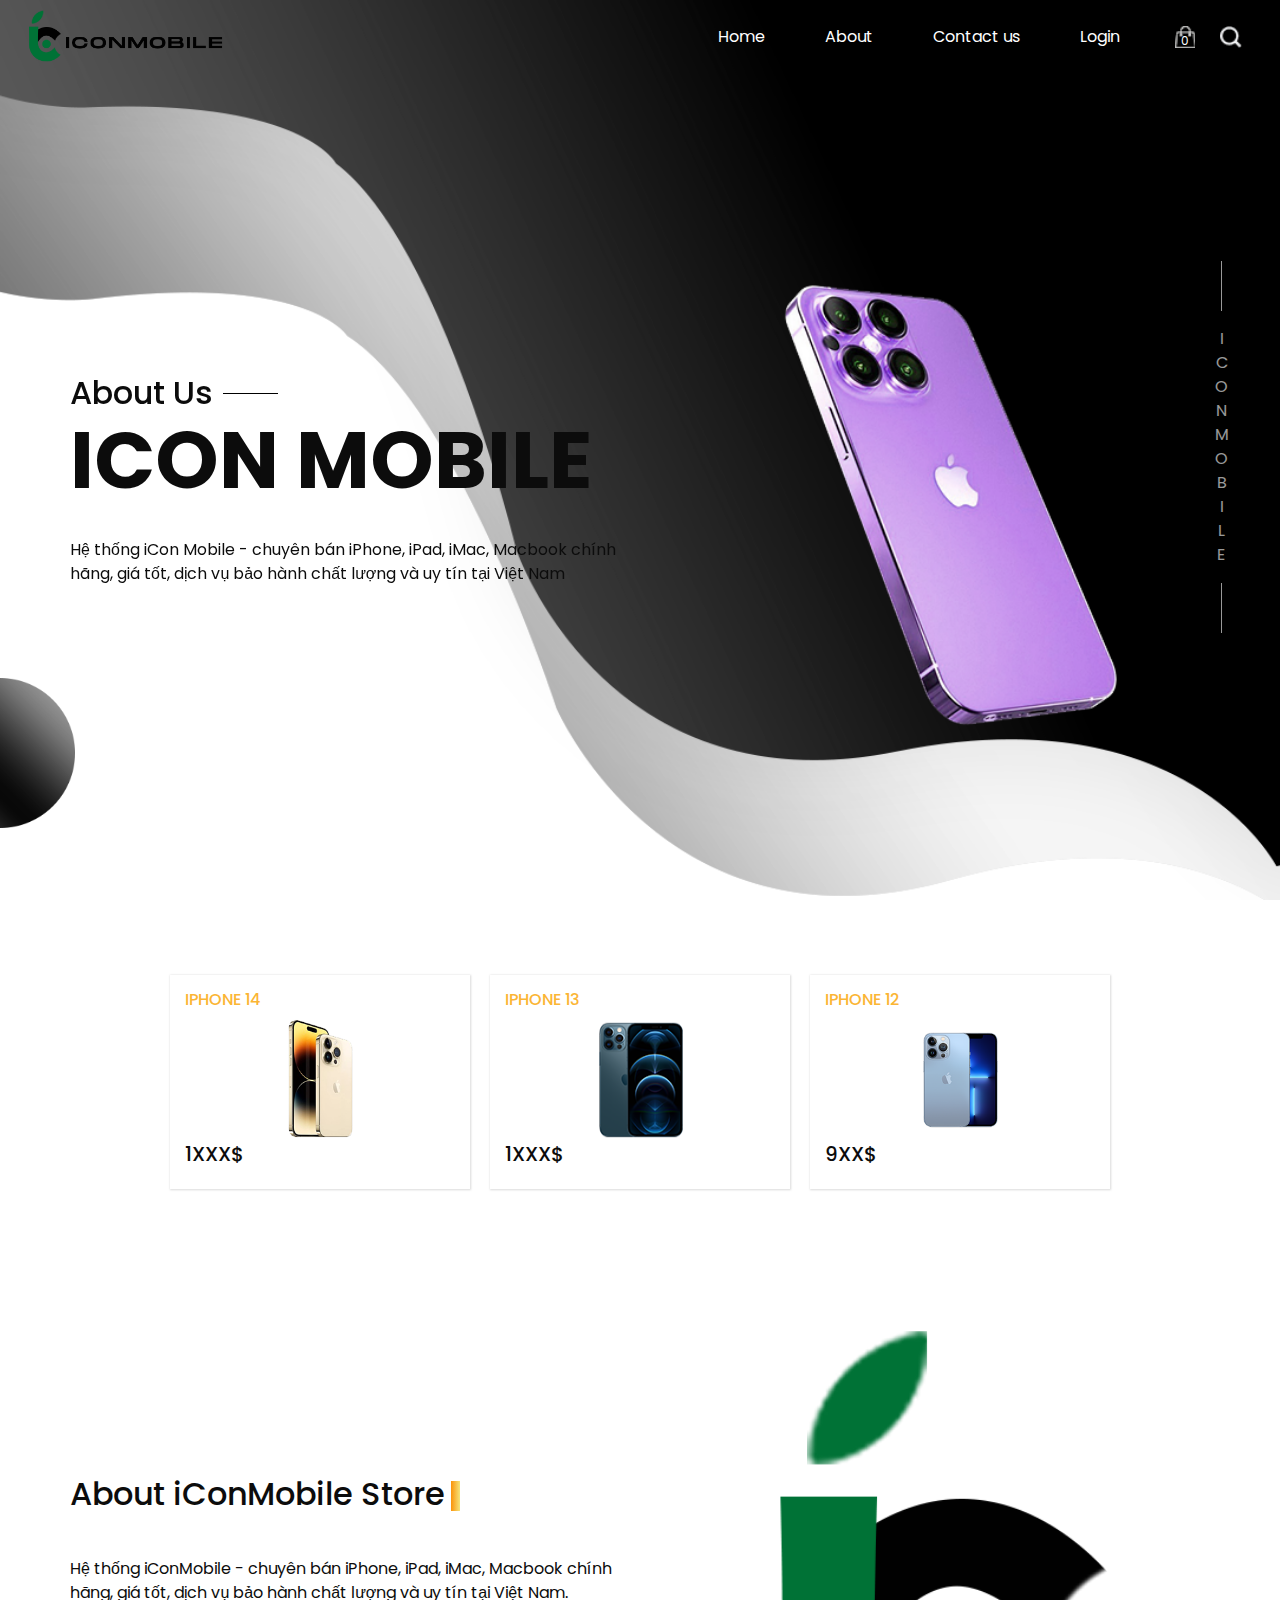
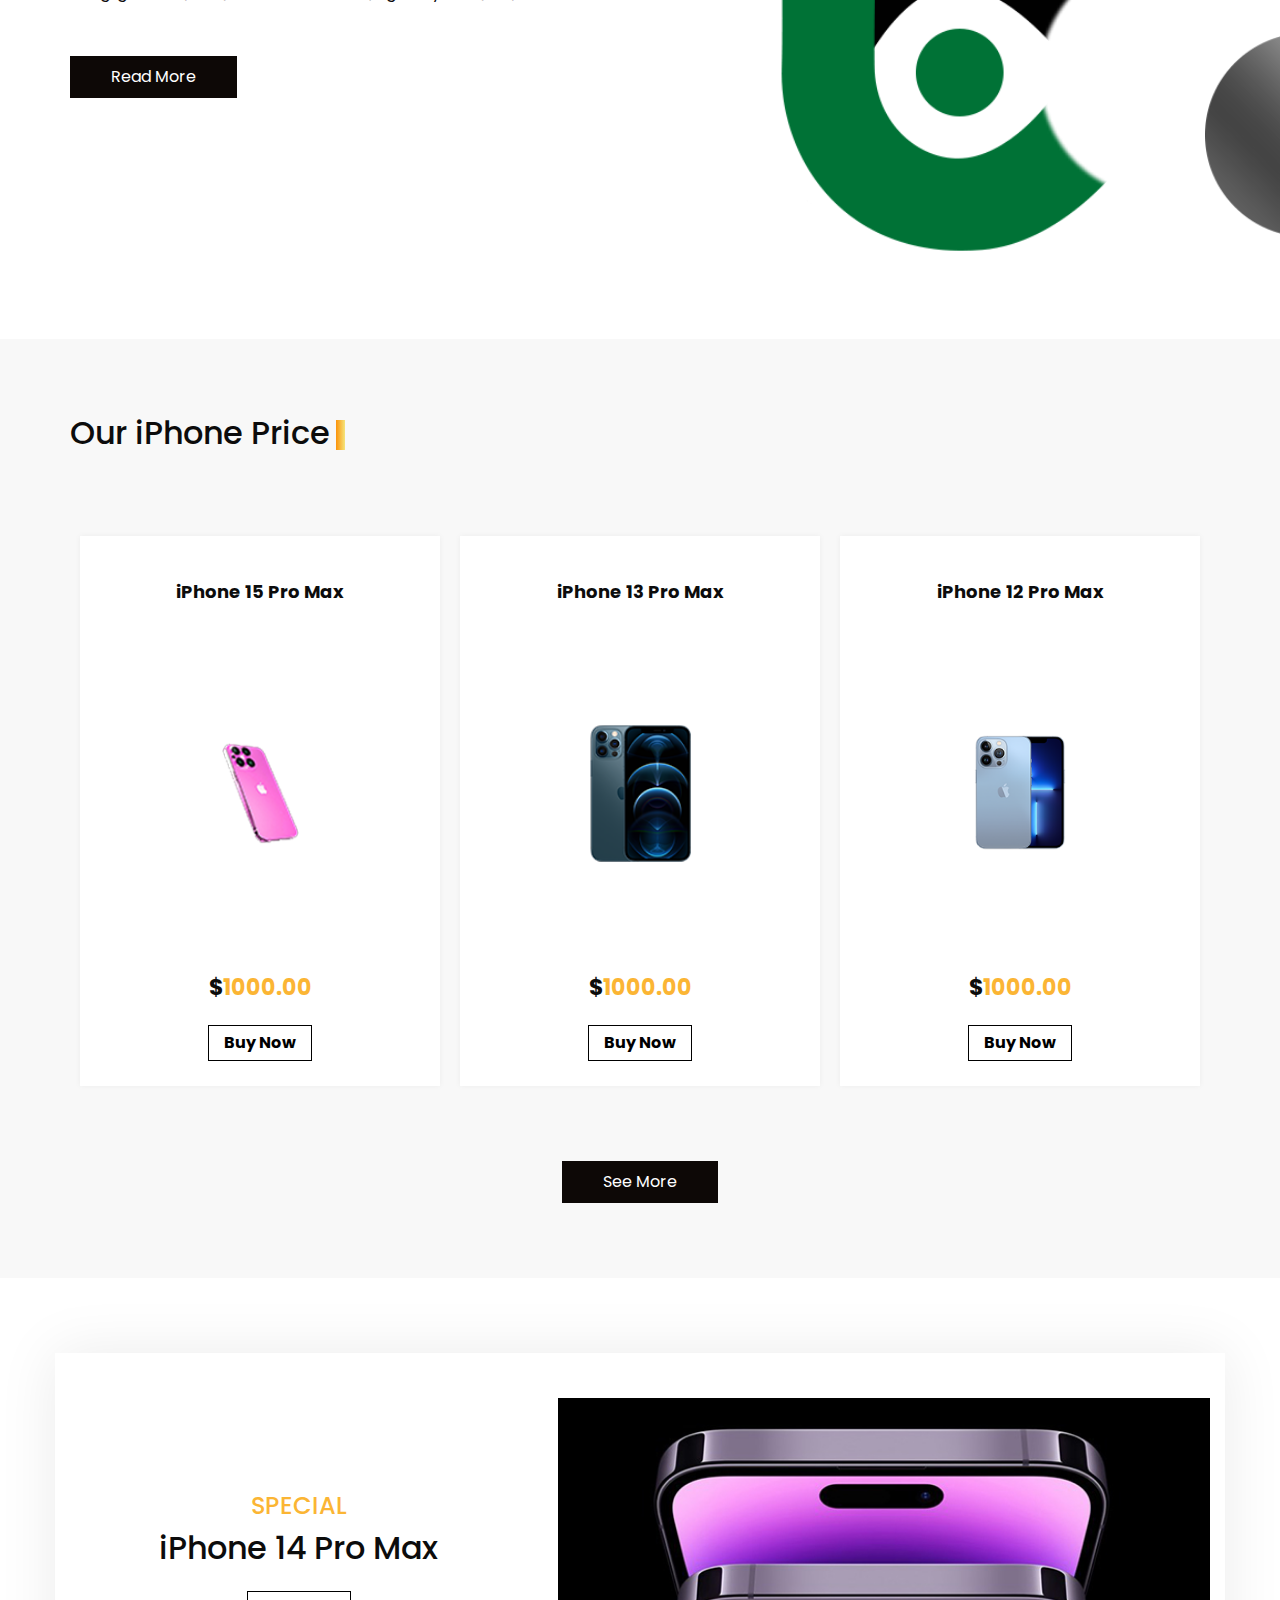
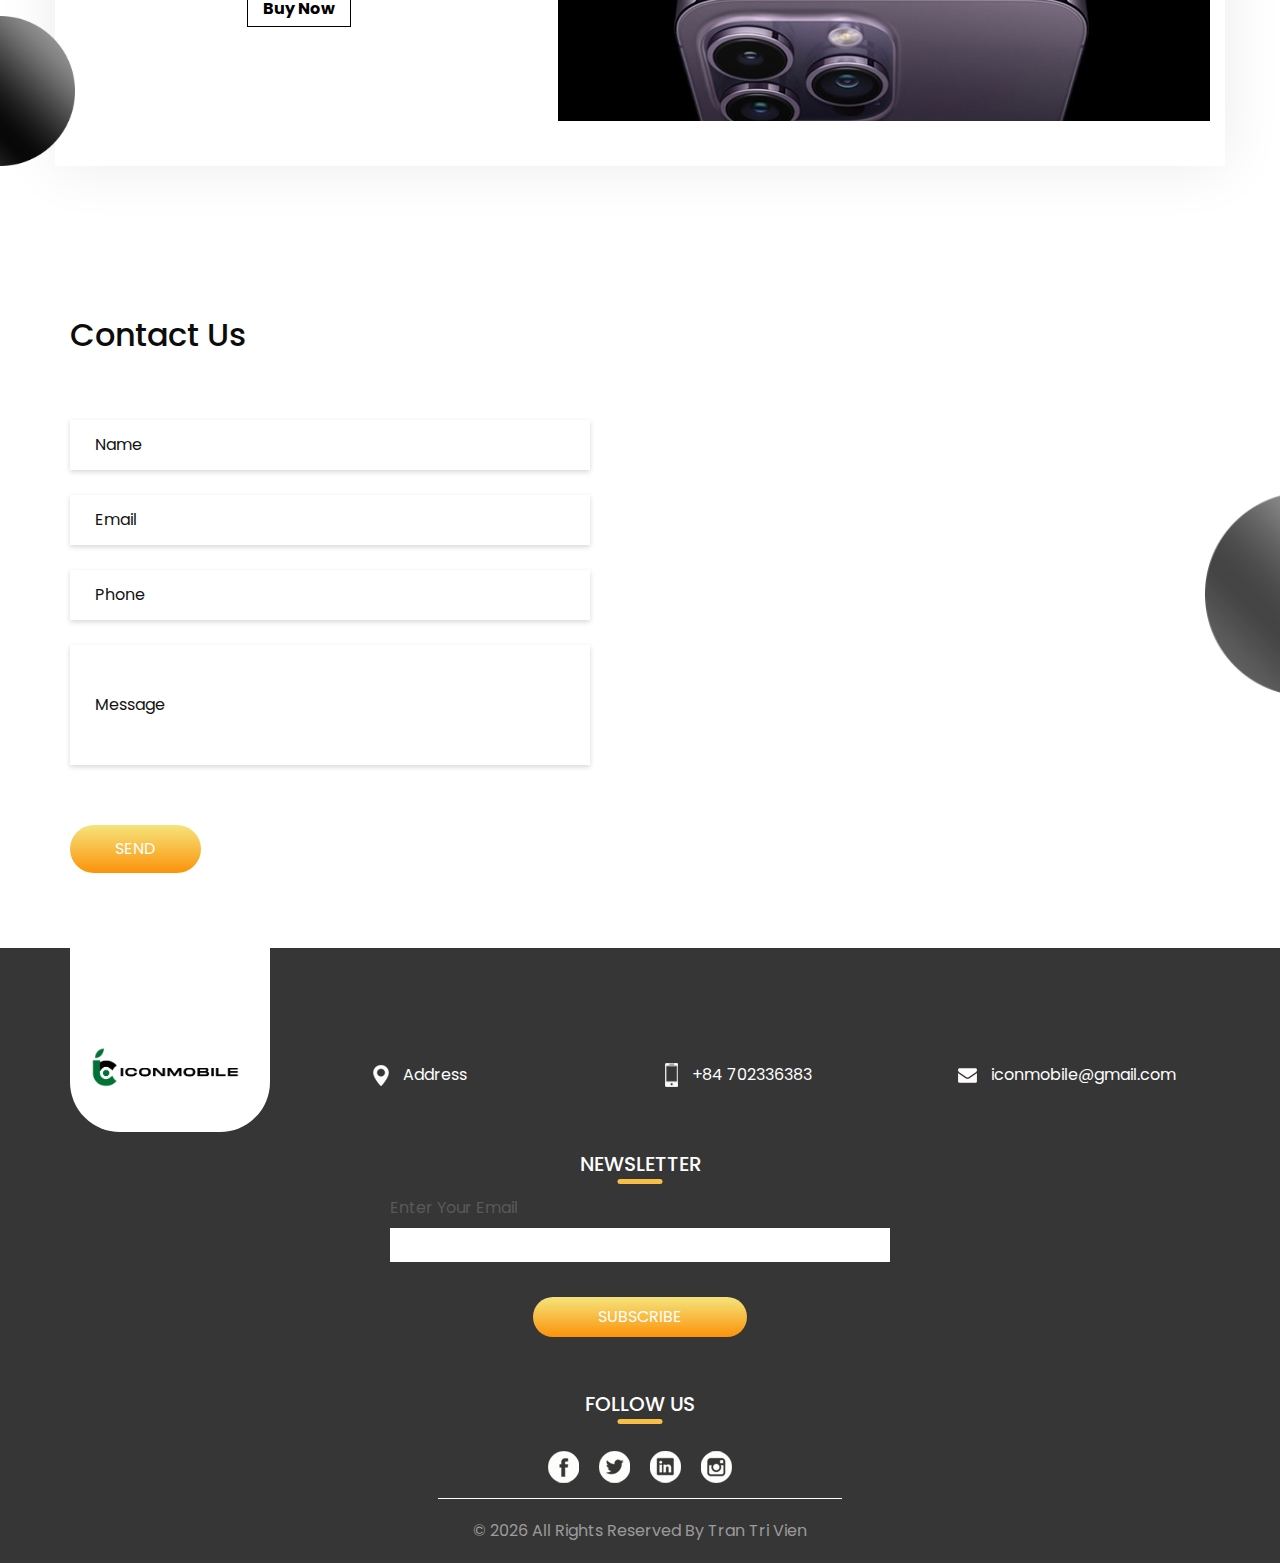
<file: index.html>
<!DOCTYPE html>
<html>

<head>
  <!-- Basic -->
  <meta charset="utf-8" />
  <meta http-equiv="X-UA-Compatible" content="IE=edge" />
  <!-- Mobile Metas -->
  <meta name="viewport" content="width=device-width, initial-scale=1, shrink-to-fit=no" />
  <!-- Site Metas -->
  <meta name="keywords" content="" />
  <meta name="description" content="" />
  <meta name="author" content="" />

  <title>iConMobile</title>

  <!-- slider stylesheet -->
  <link rel="stylesheet" type="text/css" href="https://cdnjs.cloudflare.com/ajax/libs/OwlCarousel2/2.1.3/assets/owl.carousel.min.css" />

  <!-- bootstrap core css -->
  <link rel="stylesheet" type="text/css" href="css/bootstrap.css" />

  <!-- fonts style -->
  <link href="https://fonts.googleapis.com/css?family=Baloo+Chettan|Poppins:400,600,700&display=swap" rel="stylesheet">
  <!-- Custom styles for this template -->
  <link href="css/style.css" rel="stylesheet" />
  <!-- responsive style -->
  <link href="css/responsive.css" rel="stylesheet" />
</head>

<body>

  <div class="hero_area">
    <!-- header section strats -->
    <header class="header_section">
      <div class="container-fluid">
        <nav class="navbar navbar-expand-lg custom_nav-container ">
          <a class="navbar-brand" href="index.html">
            <img src="images/logo.png" alt="">
  
          </a>
          <button class="navbar-toggler" type="button" data-toggle="collapse" data-target="#navbarSupportedContent" aria-controls="navbarSupportedContent" aria-expanded="false" aria-label="Toggle navigation">
            <span class="navbar-toggler-icon"></span>
          </button>

          <div class="collapse navbar-collapse" id="navbarSupportedContent">
            <div class="d-flex ml-auto flex-column flex-lg-row align-items-center">
              <ul class="navbar-nav  ">
                <li class="nav-item active">
                  <a class="nav-link" href="index.html">Home <span class="sr-only">(current)</span></a>
                </li>
                <li class="nav-item">
                  <!-- <a class="nav-link" href="about.html"> About</a> -->
                  <a class="nav-link" href="#"> About</a>

                </li>
                <!-- <li class="nav-item">
                  <a class="nav-link" href="jewellery.html">Jewellery </a>
                </li> -->
                <li class="nav-item">
                  <!-- <a class="nav-link" href="contact.html">Contact us</a> -->
                  <a class="nav-link" href="#">Contact us</a>

                </li>
                <li class="nav-item">
                  <a class="nav-link" href="#">Login</a>
                </li>
              </ul>

            </div>
            <div class="quote_btn-container ">
              <a href="">
                <img src="images/cart.png" alt="">
                <div class="cart_number">
                  0
                </div>
              </a>
              <form class="form-inline">
                <button class="btn  my-2 my-sm-0 nav_search-btn" type="submit"></button>
              </form>
            </div>
          </div>
        </nav>
      </div>
    </header>
    <!-- end header section -->
    <!-- slider section -->
    <section class=" slider_section position-relative">
      <div class="design-box">
        <img src="images/design-1.png" alt="">
      </div>
      <div class="slider_number-container d-none d-md-block">
        <div class="number-box">
          <span>
            
          </span>
          <hr>
          <span class="jwel">
            i <br>
            C <br>
            O <br>
            N <br>
            M <br>
            O <br>
            B <br>
            I <br>
            L <br>
            E
          </span>
          <hr>
          <span>
           
          </span>
        </div>
      </div>
      <div class="container">
        <div id="carouselExampleIndicators" class="carousel slide" data-ride="carousel">
          <ol class="carousel-indicators">
            <li data-target="#carouselExampleIndicators" data-slide-to="0" class="active"></li>
            <li data-target="#carouselExampleIndicators" data-slide-to="1"></li>
            <!-- <li data-target="#carouselExampleIndicators" data-slide-to="2"></li> -->
          </ol>
          <div class="carousel-inner">
            <div class="carousel-item active">
              <div class="row">
                <div class="col-md-6">
                  <div class="detail_box">
                    <h2>
                      <span> About Us</span>
                      <hr>
                    </h2>
                    <h1>
                      Icon Mobile
                    </h1>
                    <p>
                      Hệ thống iCon Mobile - chuyên bán iPhone, iPad, iMac, Macbook chính hãng, giá tốt, dịch vụ bảo hành chất lượng và uy tín tại Việt Nam
                    </p>
                    <!-- <div>
                      <a href="">Shop Now</a>
                    </div> -->
                  </div>
                </div>
                <div class="col-md-6">
                  <div class="img-box">
                    <img src="images/slider-img.png" alt="">
                  </div>
                </div>
              </div>
            </div>
            <div class="carousel-item ">
              <div class="row">
                <div class="col-md-6">
                  <div class="detail_box">
                    <h2>
                      <span> iPhone 14 series</span>
                      <hr>
                    </h2>
                    <h1>
                      iPhone 14 Pro Max
                    </h1>
                    <p>
                      iPhone 14 Pro Max là mẫu flagship nổi bật nhất của Apple trong lần trở lại năm 2022 với nhiều cải tiến về công nghệ cũng như vẻ ngoài cao cấp, sang chảnh hợp với gu thẩm mỹ đại chúng. Những chiếc điện thoại đến từ nhà Táo Khuyết nhận được rất nhiều sự kỳ vọng của thị trường ngay từ khi chưa ra mắt. Vậy liệu những chiếc flagship đến từ công ty công nghệ hàng đầu thế giới này có làm bạn thất vọng? Cùng khám phá những điều thú vị về iPhone 14 Pro Max ở bài viết dưới đây nhé.
                    </p>
                    <!-- <div>
                      <a href="">Shop Now</a>
                    </div> -->
                  </div>
                </div>
                <div class="col-md-6">
                  <div class="img-box">
                    <img src="images/slider-img.png" alt="">
                  </div>
                </div>
              </div>
            </div>
            <!-- <div class="carousel-item ">
              <div class="row">
                <div class="col-md-6">
                  <div class="detail_box">
                    <h2>
                      <span> New Collection</span>
                      <hr>
                    </h2>
                    <h1>
                      Jewellery
                    </h1>
                    <p>
                      Lorem ipsum dolor sit amet consec tetur adipiscing elit elit at felislacinia
                      aptent taciti sociosqu ad litora torquent per conubia nostra
                    </p>
                    <div>
                      <a href="">Shop Now</a>
                    </div>
                  </div>
                </div>
                <div class="col-md-6">
                  <div class="img-box">
                    <img src="images/slider-img.png" alt="">
                  </div>
                </div>
              </div>
            </div> -->
          </div>
        </div>
      </div>

    </section>
    <!-- end slider section -->
  </div>

  <!-- item section -->

  <div class="item_section layout_padding2">
    <div class="container">
      <div class="item_container">
        <div class="box">
          <div class="price">
            <h6>
              iPhone 14
            </h6>
          </div>
          <div class="img-box">
            <img src="images/i-1.png" alt="">
          </div>
          <div class="name">
            <h5>
              1xxx$
            </h5>
          </div>
        </div>
        <div class="box">
          <div class="price">
            <h6>
              IPHONE 13
            </h6>
          </div>
          <div class="img-box">
            <img src="images/i-2.png" alt="">
          </div>
          <div class="name">
            <h5>
              1xxx$
            </h5>
          </div>
        </div>
        <div class="box">
          <div class="price">
            <h6>
              IPHONE 12
            </h6>
          </div>
          <div class="img-box">
            <img src="images/i-3.png" alt="">
          </div>
          <div class="name">
            <h5>
              9xx$
            </h5>
          </div>
        </div>
      </div>
    </div>
  </div>

  <!-- end item section -->

  <!-- about section -->

  <section class="about_section layout_padding2-top layout_padding-bottom">
    <div class="design-box">
      <img src="images/design-2.png" alt="">
    </div>
    <div class="container">
      <div class="row">
        <div class="col-md-6">
          <div class="detail-box">
            <div class="heading_container">
              <h2>
                About iConMobile Store
              </h2>
            </div>
            <p>
              Hệ thống iConMobile - chuyên bán iPhone, iPad, iMac, Macbook chính hãng, giá tốt, dịch vụ bảo hành chất lượng và uy tín tại Việt Nam.
            </p>
            <div>
              <a href="">
                Read More
              </a>
            </div>
          </div>
        </div>
        <div class="col-md-6">
          <div class="img-box">
            <img src="images/about-img.png" alt="">
          </div>
        </div>
      </div>
    </div>
  </section>

  <!-- end about section -->

  <!-- price section -->

  <section class="price_section layout_padding">
    <div class="container">
      <div class="heading_container">
        <h2>
          Our iPhone Price
        </h2>
      </div>
      <div class="price_container">
        <div class="box">
          <div class="name">
            <h6>
              iPhone 15 Pro Max
            </h6>
          </div>
          <div class="img-box">
            <img src="images/p-1.png" alt="">
          </div>
          <div class="detail-box">
            <h5>
              $<span>1000.00</span>
            </h5>
            <a href="">
              Buy Now
            </a>
          </div>
        </div>
        <div class="box">
          <div class="name">
            <h6>
              iPhone 13 Pro Max
            </h6>
          </div>
          <div class="img-box">
            <img src="images/i-2.png" alt="">
          </div>
          <div class="detail-box">
            <h5>
              $<span>1000.00</span>
            </h5>
            <a href="">
              Buy Now
            </a>
          </div>
        </div>
        <div class="box">
          <div class="name">
            <h6>
              iPhone 12 Pro Max
            </h6>
          </div>
          <div class="img-box">
            <img src="images/i-3.png" alt="">
          </div>
          <div class="detail-box">
            <h5>
              $<span>1000.00</span>
            </h5>
            <a href="">
              Buy Now
            </a>
          </div>
        </div>
      </div>
      <div class="d-flex justify-content-center">
        <a href="" class="price_btn">
          See More
        </a>
      </div>
    </div>
  </section>

  <!-- end price section -->

  <!-- ring section -->

  <section class="ring_section layout_padding">
    <div class="design-box">
      <img src="images/design-1.png" alt="">
    </div>
    <div class="container">
      <div class="ring_container layout_padding2">
        <div class="row">
          <div class="col-md-5">
            <div class="detail-box">
              <h4>
                special
              </h4>
              <h2>
                iPhone 14 Pro Max 
              </h2>
              <a href="">
                Buy Now
              </a>
            </div>
          </div>
          <div class="col-md-7">
            <div class="img-box">
              <img src="images/ring-img.jpg" alt="">
            </div>
          </div>
        </div>
      </div>
    </div>
  </section>

  <!-- end ring section -->

  <!-- client section -->

  <!-- <section class="client_section">
    <div class="container">
      <div class="heading_container">
        <h2>
          Testimonial
        </h2>
      </div>
      <h4 class="secondary_heading">
        What is says our customer
      </h4>
      <div id="carouselExampleControls" class="carousel slide" data-ride="carousel">
        <div class="carousel-inner">
          <div class="carousel-item active">
            <div class="client_container">
              <div class="client-id">
                <div class="img-box">
                  <img src="images/client.png" alt="">
                </div>
                <div class="name">
                  <h5>
                    Aliqua
                  </h5>
                  <h6>
                    Consectetur adipiscing
                  </h6>
                </div>
              </div>
              <div class="detail-box">
                <p>
                  Lorem ipsum dolor sit amet, consectetur adipiscing elit, sed do eiusmod tempor incididunt ut labore et
                  dolore magna aliqua. Ut enim ad minim veniam, quis nostrudLorem ipsum
                </p>
              </div>
            </div>
          </div>
          <div class="carousel-item">
            <div class="client_container">
              <div class="client-id">
                <div class="img-box">
                  <img src="images/client.png" alt="">
                </div>
                <div class="name">
                  <h5>
                    Aliqua
                  </h5>
                  <h6>
                    Consectetur adipiscing
                  </h6>
                </div>
              </div>
              <div class="detail-box">
                <p>
                  Lorem ipsum dolor sit amet, consectetur adipiscing elit, sed do eiusmod tempor incididunt ut labore et
                  dolore magna aliqua. Ut enim ad minim veniam, quis nostrudLorem ipsum
                </p>
              </div>
            </div>
          </div>
          <div class="carousel-item">
            <div class="client_container">
              <div class="client-id">
                <div class="img-box">
                  <img src="images/client.png" alt="">
                </div>
                <div class="name">
                  <h5>
                    Aliqua
                  </h5>
                  <h6>
                    Consectetur adipiscing
                  </h6>
                </div>
              </div>
              <div class="detail-box">
                <p>
                  Lorem ipsum dolor sit amet, consectetur adipiscing elit, sed do eiusmod tempor incididunt ut labore et
                  dolore magna aliqua. Ut enim ad minim veniam, quis nostrudLorem ipsum
                </p>
              </div>
            </div>
          </div>
        </div>
        <a class="carousel-control-prev" href="#carouselExampleControls" role="button" data-slide="prev">
          <span class="carousel-control-prev-icon" aria-hidden="true"></span>
          <span class="sr-only">Previous</span>
        </a>
        <a class="carousel-control-next" href="#carouselExampleControls" role="button" data-slide="next">
          <span class="carousel-control-next-icon" aria-hidden="true"></span>
          <span class="sr-only">Next</span>
        </a>
      </div>

    </div>
  </section> -->

  <!-- end client section -->

  <!-- contact section -->

  <section class="contact_section layout_padding">
    <div class="design-box">
      <img src="images/design-2.png" alt="">
    </div>
    <div class="container ">
      <div class="">
        <h2 class="">
          Contact Us
        </h2>
      </div>

    </div>
    <div class="container">
      <div class="row">
        <div class="col-md-6">
          <form action="">
            <div>
              <input type="text" placeholder="Name" />
            </div>
            <div>
              <input type="email" placeholder="Email" />
            </div>
            <div>
              <input type="text" placeholder="Phone" />
            </div>
            <div>
              <input type="text" class="message-box" placeholder="Message" />
            </div>
            <div class="d-flex ">
              <button>
                SEND
              </button>
            </div>
          </form>
        </div>
        <div class="col-md-6">
          <div class="map_container">
            <div class="map-responsive">
              <iframe src="https://www.google.com/maps/embed?pb=!1m18!1m12!1m3!1d244.940360357845!2d106.67560512054601!3d10.80780684273383!2m3!1f0!2f0!3f0!3m2!1i1024!2i768!4f13.1!3m3!1m2!1s0x31752920a4c14f8f%3A0xe5f13a984ac78a51!2zxJDDoG8gRHV5IEFuaCwgUGjGsOG7nW5nIDksIFBow7ogTmh14bqtbiwgVGjDoG5oIHBo4buRIEjhu5MgQ2jDrSBNaW5oLCBWaWV0bmFt!5e0!3m2!1sen!2s!4v1667748923577!5m2!1sen!2s" width="600" height="300" frameborder="0" style="border:0; width: 100%; height:100%" allowfullscreen></iframe>
            </div>
          </div>
        </div>
      </div>
    </div>
  </section>

  <!-- end contact section -->

  <!-- info section -->
  <section class="info_section ">
    <div class="container">
      <div class="info_container">
        <div class="row">
          <div class="col-md-3">
            <div class="info_logo">
              <a href="">
                <img src="images/logo.png" alt="">
                <span>
                  
                </span>
              </a>
            </div>
          </div>
          <div class="col-md-3">
            <div class="info_contact">
              <a href="">
                <img src="images/location.png" alt="">
                <span>
                  Address
                </span>
              </a>
            </div>
          </div>
          <div class="col-md-3">
            <div class="info_contact">
              <a href="">
                <img src="images/phone.png" alt="">
                <span>
                  +84 702336383
                </span>
              </a>
            </div>
          </div>
          <div class="col-md-3">
            <div class="info_contact">
              <a href="">
                <img src="images/mail.png" alt="">
                <span>
                  iconmobile@gmail.com
                </span>
              </a>
            </div>
          </div>
        </div>
        <div class="info_form">
          <div class="d-flex justify-content-center">
            <h5 class="info_heading">
              Newsletter
            </h5>
          </div>
          <form action="">
            <div class="email_box">
              <label for="email2">Enter Your Email</label>
              <input type="text" id="email2">
            </div>
            <div>
              <button>
                subscribe
              </button>
            </div>
          </form>
        </div>
        <div class="info_social">
          <div class="d-flex justify-content-center">
            <h5 class="info_heading">
              Follow Us
            </h5>
          </div>
          <div class="social_box">
            <a href="">
              <img src="images/fb.png" alt="">
            </a>
            <a href="">
              <img src="images/twitter.png" alt="">
            </a>
            <a href="">
              <img src="images/linkedin.png" alt="">
            </a>
            <a href="">
              <img src="images/insta.png" alt="">
            </a>
          </div>
        </div>
      </div>
    </div>
  </section>

  <!-- end info_section -->

  <!-- footer section -->
  <section class="container-fluid footer_section">
    <p>
      &copy; <span id="displayYear"></span> All Rights Reserved By
      <a href="https://befastm.com">Tran Tri Vien</a>
    </p>
  </section>
  <!-- footer section -->

  <script type="text/javascript" src="js/jquery-3.4.1.min.js"></script>
  <script type="text/javascript" src="js/bootstrap.js"></script>
  <script type="text/javascript" src="js/custom.js"></script>
</body>

</html>
</file>
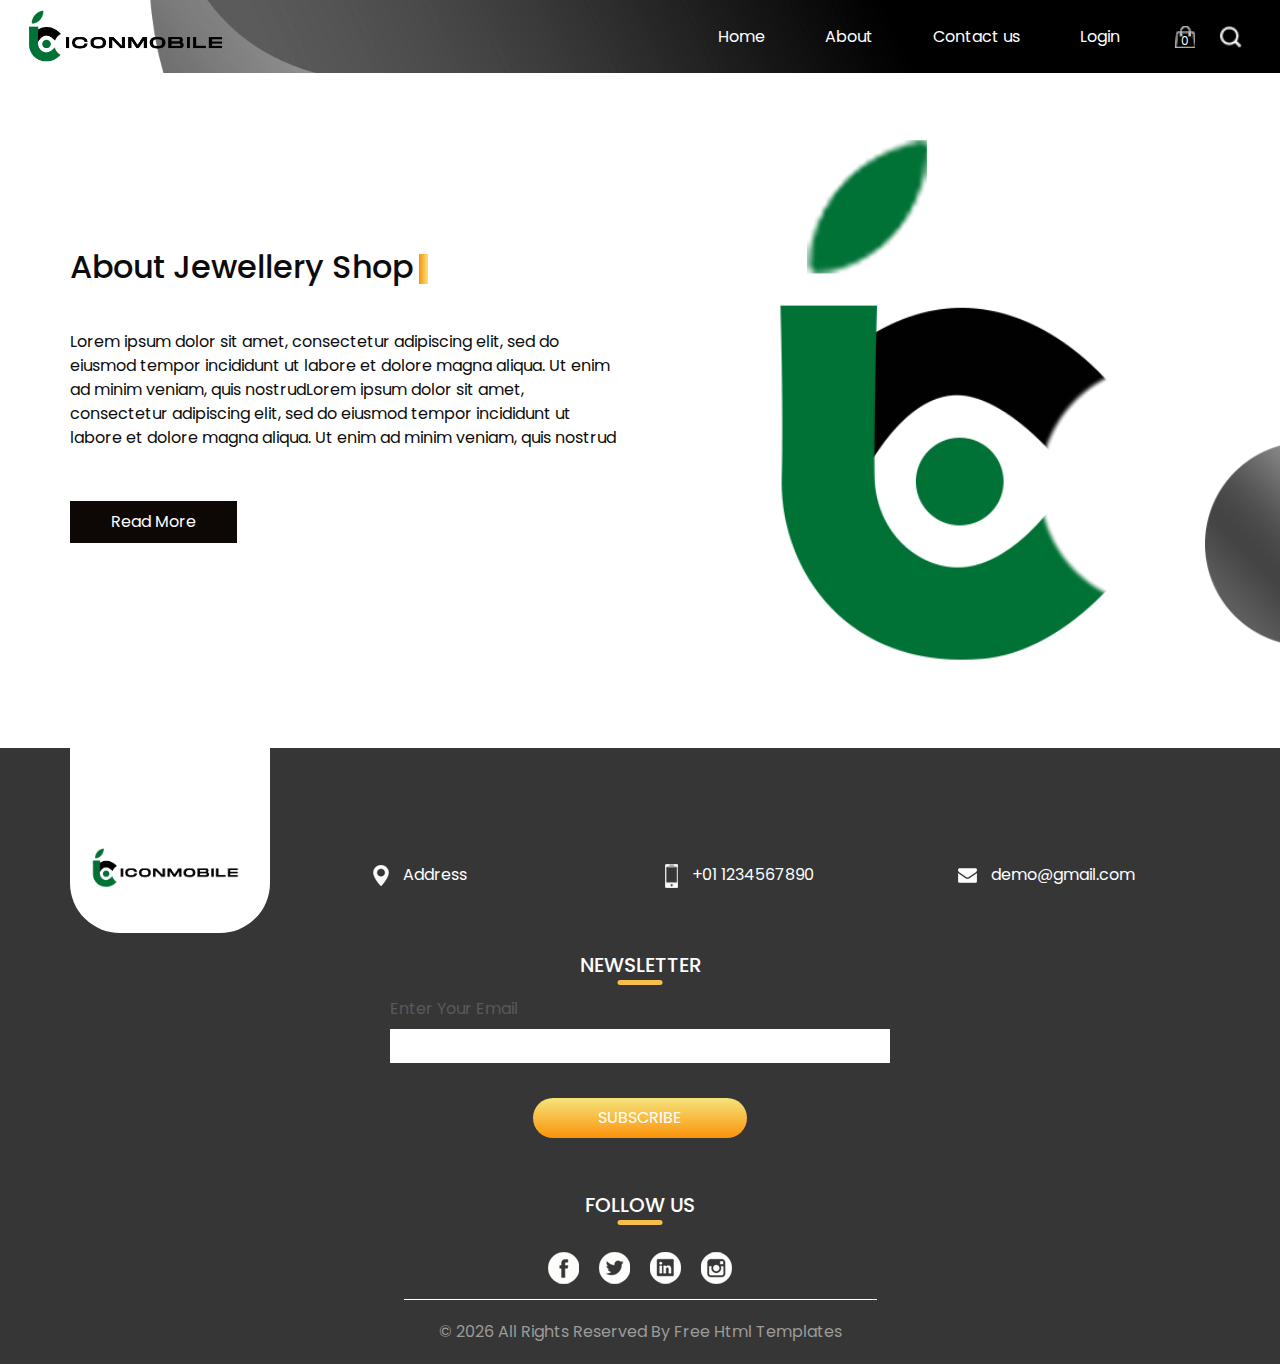
<file: about.html>
<!DOCTYPE html>
<html>

<head>
  <!-- Basic -->
  <meta charset="utf-8" />
  <meta http-equiv="X-UA-Compatible" content="IE=edge" />
  <!-- Mobile Metas -->
  <meta name="viewport" content="width=device-width, initial-scale=1, shrink-to-fit=no" />
  <!-- Site Metas -->
  <meta name="keywords" content="" />
  <meta name="description" content="" />
  <meta name="author" content="" />

  <title>iConMobile</title>

  <!-- slider stylesheet -->
  <link rel="stylesheet" type="text/css" href="https://cdnjs.cloudflare.com/ajax/libs/OwlCarousel2/2.1.3/assets/owl.carousel.min.css" />

  <!-- bootstrap core css -->
  <link rel="stylesheet" type="text/css" href="css/bootstrap.css" />

  <!-- fonts style -->
  <link href="https://fonts.googleapis.com/css?family=Baloo+Chettan|Poppins:400,600,700&display=swap" rel="stylesheet">
  <!-- Custom styles for this template -->
  <link href="css/style.css" rel="stylesheet" />
  <!-- responsive style -->
  <link href="css/responsive.css" rel="stylesheet" />
</head>

<body class="sub_page">

  <div class="hero_area">
    <!-- header section strats -->
    <header class="header_section">
      <div class="container-fluid">
        <nav class="navbar navbar-expand-lg custom_nav-container ">
          <a class="navbar-brand" href="index.html">
            <img src="images/logo.png" alt="">
            <span>
            
            </span>
          </a>
          <button class="navbar-toggler" type="button" data-toggle="collapse" data-target="#navbarSupportedContent" aria-controls="navbarSupportedContent" aria-expanded="false" aria-label="Toggle navigation">
            <span class="navbar-toggler-icon"></span>
          </button>

          <div class="collapse navbar-collapse" id="navbarSupportedContent">
            <div class="d-flex ml-auto flex-column flex-lg-row align-items-center">
              <ul class="navbar-nav  ">
                <li class="nav-item active">
                  <a class="nav-link" href="index.html">Home <span class="sr-only">(current)</span></a>
                </li>
                <li class="nav-item">
                  <a class="nav-link" href="about.html"> About</a>
                </li>
                <!-- <li class="nav-item">
                  <a class="nav-link" href="jewellery.html">Jewellery </a>
                </li> -->
                <li class="nav-item">
                  <a class="nav-link" href="contact.html">Contact us</a>
                </li>
                <li class="nav-item">
                  <a class="nav-link" href="#">Login</a>
                </li>
              </ul>

            </div>
            <div class="quote_btn-container ">
              <a href="">
                <img src="images/cart.png" alt="">
                <div class="cart_number">
                  0
                </div>
              </a>
              <form class="form-inline">
                <button class="btn  my-2 my-sm-0 nav_search-btn" type="submit"></button>
              </form>
            </div>
          </div>
        </nav>
      </div>
    </header>
    <!-- end header section -->
  </div>



  <!-- about section -->

  <section class="about_section layout_padding2-top layout_padding-bottom">
    <div class="design-box">
      <img src="images/design-2.png" alt="">
    </div>
    <div class="container">
      <div class="row">
        <div class="col-md-6">
          <div class="detail-box">
            <div class="heading_container">
              <h2>
                About Jewellery Shop
              </h2>
            </div>
            <p>
              Lorem ipsum dolor sit amet, consectetur adipiscing elit, sed do eiusmod tempor incididunt ut labore et
              dolore magna aliqua. Ut enim ad minim veniam, quis nostrudLorem ipsum dolor sit amet, consectetur
              adipiscing elit, sed do eiusmod tempor incididunt ut labore et dolore magna aliqua. Ut enim ad minim
              veniam, quis nostrud
            </p>
            <div>
              <a href="">
                Read More
              </a>
            </div>
          </div>
        </div>
        <div class="col-md-6">
          <div class="img-box">
            <img src="images/about-img.png" alt="">
          </div>
        </div>
      </div>
    </div>
  </section>

  <!-- end about section -->


  <!-- info section -->
  <section class="info_section ">
    <div class="container">
      <div class="info_container">
        <div class="row">
          <div class="col-md-3">
            <div class="info_logo">
              <a href="">
                <img src="images/logo.png" alt="">
                <span>
                 
                </span>
              </a>
            </div>
          </div>
          <div class="col-md-3">
            <div class="info_contact">
              <a href="">
                <img src="images/location.png" alt="">
                <span>
                  Address
                </span>
              </a>
            </div>
          </div>
          <div class="col-md-3">
            <div class="info_contact">
              <a href="">
                <img src="images/phone.png" alt="">
                <span>
                  +01 1234567890
                </span>
              </a>
            </div>
          </div>
          <div class="col-md-3">
            <div class="info_contact">
              <a href="">
                <img src="images/mail.png" alt="">
                <span>
                  demo@gmail.com
                </span>
              </a>
            </div>
          </div>
        </div>
        <div class="info_form">
          <div class="d-flex justify-content-center">
            <h5 class="info_heading">
              Newsletter
            </h5>
          </div>
          <form action="">
            <div class="email_box">
              <label for="email2">Enter Your Email</label>
              <input type="text" id="email2">
            </div>
            <div>
              <button>
                subscribe
              </button>
            </div>
          </form>
        </div>
        <div class="info_social">
          <div class="d-flex justify-content-center">
            <h5 class="info_heading">
              Follow Us
            </h5>
          </div>
          <div class="social_box">
            <a href="">
              <img src="images/fb.png" alt="">
            </a>
            <a href="">
              <img src="images/twitter.png" alt="">
            </a>
            <a href="">
              <img src="images/linkedin.png" alt="">
            </a>
            <a href="">
              <img src="images/insta.png" alt="">
            </a>
          </div>
        </div>
      </div>
    </div>
  </section>

  <!-- end info_section -->

  <!-- footer section -->
  <section class="container-fluid footer_section">
    <p>
      &copy; <span id="displayYear"></span> All Rights Reserved By
      <a href="https://html.design/">Free Html Templates</a>
    </p>
  </section>
  <!-- footer section -->

  <script type="text/javascript" src="js/jquery-3.4.1.min.js"></script>
  <script type="text/javascript" src="js/bootstrap.js"></script>
  <script type="text/javascript" src="js/custom.js"></script>

</body>

</html>
</file>
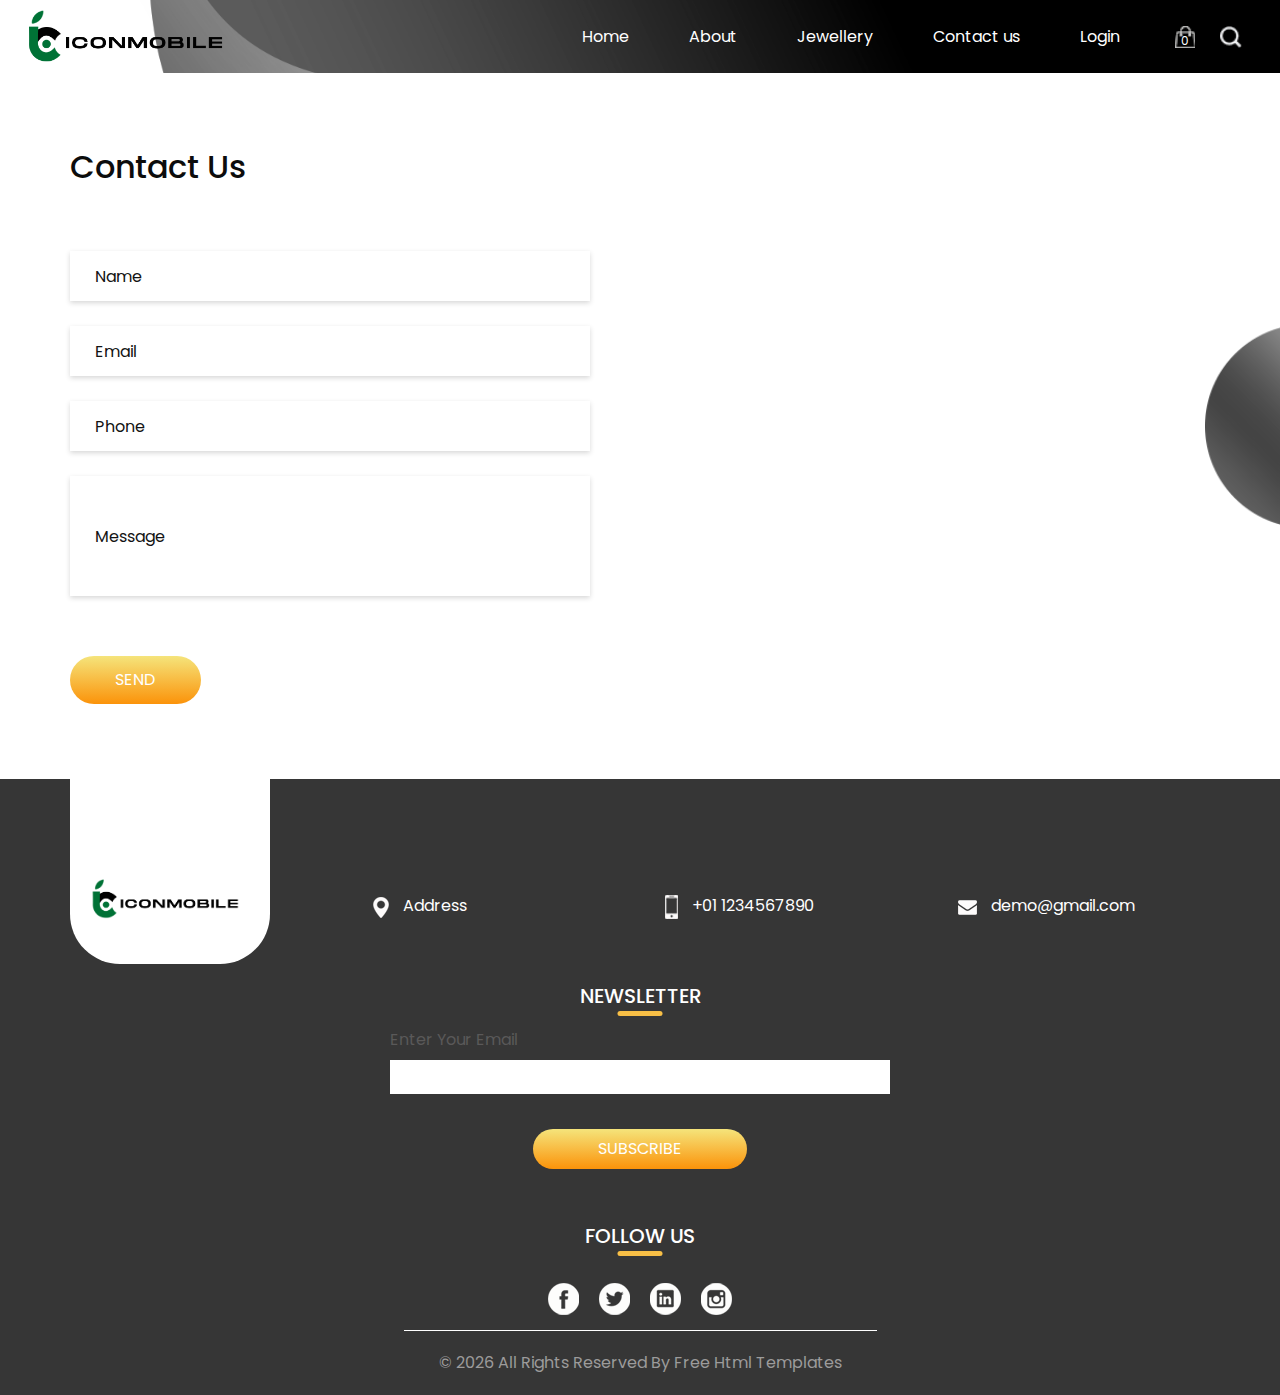
<file: contact.html>
<!DOCTYPE html>
<html>

<head>
  <!-- Basic -->
  <meta charset="utf-8" />
  <meta http-equiv="X-UA-Compatible" content="IE=edge" />
  <!-- Mobile Metas -->
  <meta name="viewport" content="width=device-width, initial-scale=1, shrink-to-fit=no" />
  <!-- Site Metas -->
  <meta name="keywords" content="" />
  <meta name="description" content="" />
  <meta name="author" content="" />

  <title>Lodge</title>

  <!-- slider stylesheet -->
  <link rel="stylesheet" type="text/css" href="https://cdnjs.cloudflare.com/ajax/libs/OwlCarousel2/2.1.3/assets/owl.carousel.min.css" />

  <!-- bootstrap core css -->
  <link rel="stylesheet" type="text/css" href="css/bootstrap.css" />

  <!-- fonts style -->
  <link href="https://fonts.googleapis.com/css?family=Baloo+Chettan|Poppins:400,600,700&display=swap" rel="stylesheet">
  <!-- Custom styles for this template -->
  <link href="css/style.css" rel="stylesheet" />
  <!-- responsive style -->
  <link href="css/responsive.css" rel="stylesheet" />
</head>

<body class="sub_page">

  <div class="hero_area">
    <!-- header section strats -->
    <header class="header_section">
      <div class="container-fluid">
        <nav class="navbar navbar-expand-lg custom_nav-container ">
          <a class="navbar-brand" href="index.html">
            <img src="images/logo.png" alt="">
            <span>
              
            </span>
          </a>
          <button class="navbar-toggler" type="button" data-toggle="collapse" data-target="#navbarSupportedContent" aria-controls="navbarSupportedContent" aria-expanded="false" aria-label="Toggle navigation">
            <span class="navbar-toggler-icon"></span>
          </button>

          <div class="collapse navbar-collapse" id="navbarSupportedContent">
            <div class="d-flex ml-auto flex-column flex-lg-row align-items-center">
              <ul class="navbar-nav  ">
                <li class="nav-item active">
                  <a class="nav-link" href="index.html">Home <span class="sr-only">(current)</span></a>
                </li>
                <li class="nav-item">
                  <a class="nav-link" href="about.html"> About</a>
                </li>
                <li class="nav-item">
                  <a class="nav-link" href="jewellery.html">Jewellery </a>
                </li>
                <li class="nav-item">
                  <a class="nav-link" href="contact.html">Contact us</a>
                </li>
                <li class="nav-item">
                  <a class="nav-link" href="#">Login</a>
                </li>
              </ul>

            </div>
            <div class="quote_btn-container ">
              <a href="">
                <img src="images/cart.png" alt="">
                <div class="cart_number">
                  0
                </div>
              </a>
              <form class="form-inline">
                <button class="btn  my-2 my-sm-0 nav_search-btn" type="submit"></button>
              </form>
            </div>
          </div>
        </nav>
      </div>
    </header>
    <!-- end header section -->
  </div>

  <!-- contact section -->

  <section class="contact_section layout_padding">
    <div class="design-box">
      <img src="images/design-2.png" alt="">
    </div>
    <div class="container ">
      <div class="">
        <h2 class="">
          Contact Us
        </h2>
      </div>

    </div>
    <div class="container">
      <div class="row">
        <div class="col-md-6">
          <form action="">
            <div>
              <input type="text" placeholder="Name" />
            </div>
            <div>
              <input type="email" placeholder="Email" />
            </div>
            <div>
              <input type="text" placeholder="Phone" />
            </div>
            <div>
              <input type="text" class="message-box" placeholder="Message" />
            </div>
            <div class="d-flex ">
              <button>
                SEND
              </button>
            </div>
          </form>
        </div>
        <div class="col-md-6">
          <div class="map_container">
            <div class="map-responsive">
              <iframe src="https://www.google.com/maps/embed/v1/place?key=AIzaSyA0s1a7phLN0iaD6-UE7m4qP-z21pH0eSc&q=Eiffel+Tower+Paris+France" width="600" height="300" frameborder="0" style="border:0; width: 100%; height:100%" allowfullscreen></iframe>
            </div>
          </div>
        </div>
      </div>
    </div>
  </section>

  <!-- end contact section -->

  <!-- info section -->
  <section class="info_section ">
    <div class="container">
      <div class="info_container">
        <div class="row">
          <div class="col-md-3">
            <div class="info_logo">
              <a href="">
                <img src="images/logo.png" alt="">
                <span>
                  
                </span>
              </a>
            </div>
          </div>
          <div class="col-md-3">
            <div class="info_contact">
              <a href="">
                <img src="images/location.png" alt="">
                <span>
                  Address
                </span>
              </a>
            </div>
          </div>
          <div class="col-md-3">
            <div class="info_contact">
              <a href="">
                <img src="images/phone.png" alt="">
                <span>
                  +01 1234567890
                </span>
              </a>
            </div>
          </div>
          <div class="col-md-3">
            <div class="info_contact">
              <a href="">
                <img src="images/mail.png" alt="">
                <span>
                  demo@gmail.com
                </span>
              </a>
            </div>
          </div>
        </div>
        <div class="info_form">
          <div class="d-flex justify-content-center">
            <h5 class="info_heading">
              Newsletter
            </h5>
          </div>
          <form action="">
            <div class="email_box">
              <label for="email2">Enter Your Email</label>
              <input type="text" id="email2">
            </div>
            <div>
              <button>
                subscribe
              </button>
            </div>
          </form>
        </div>
        <div class="info_social">
          <div class="d-flex justify-content-center">
            <h5 class="info_heading">
              Follow Us
            </h5>
          </div>
          <div class="social_box">
            <a href="">
              <img src="images/fb.png" alt="">
            </a>
            <a href="">
              <img src="images/twitter.png" alt="">
            </a>
            <a href="">
              <img src="images/linkedin.png" alt="">
            </a>
            <a href="">
              <img src="images/insta.png" alt="">
            </a>
          </div>
        </div>
      </div>
    </div>
  </section>

  <!-- end info_section -->

  <!-- footer section -->
  <section class="container-fluid footer_section">
    <p>
      &copy; <span id="displayYear"></span> All Rights Reserved By
      <a href="https://html.design/">Free Html Templates</a>
    </p>
  </section>
  <!-- footer section -->

  <script type="text/javascript" src="js/jquery-3.4.1.min.js"></script>
  <script type="text/javascript" src="js/bootstrap.js"></script>
  <script type="text/javascript" src="js/custom.js"></script>
</body>

</html>
</file>
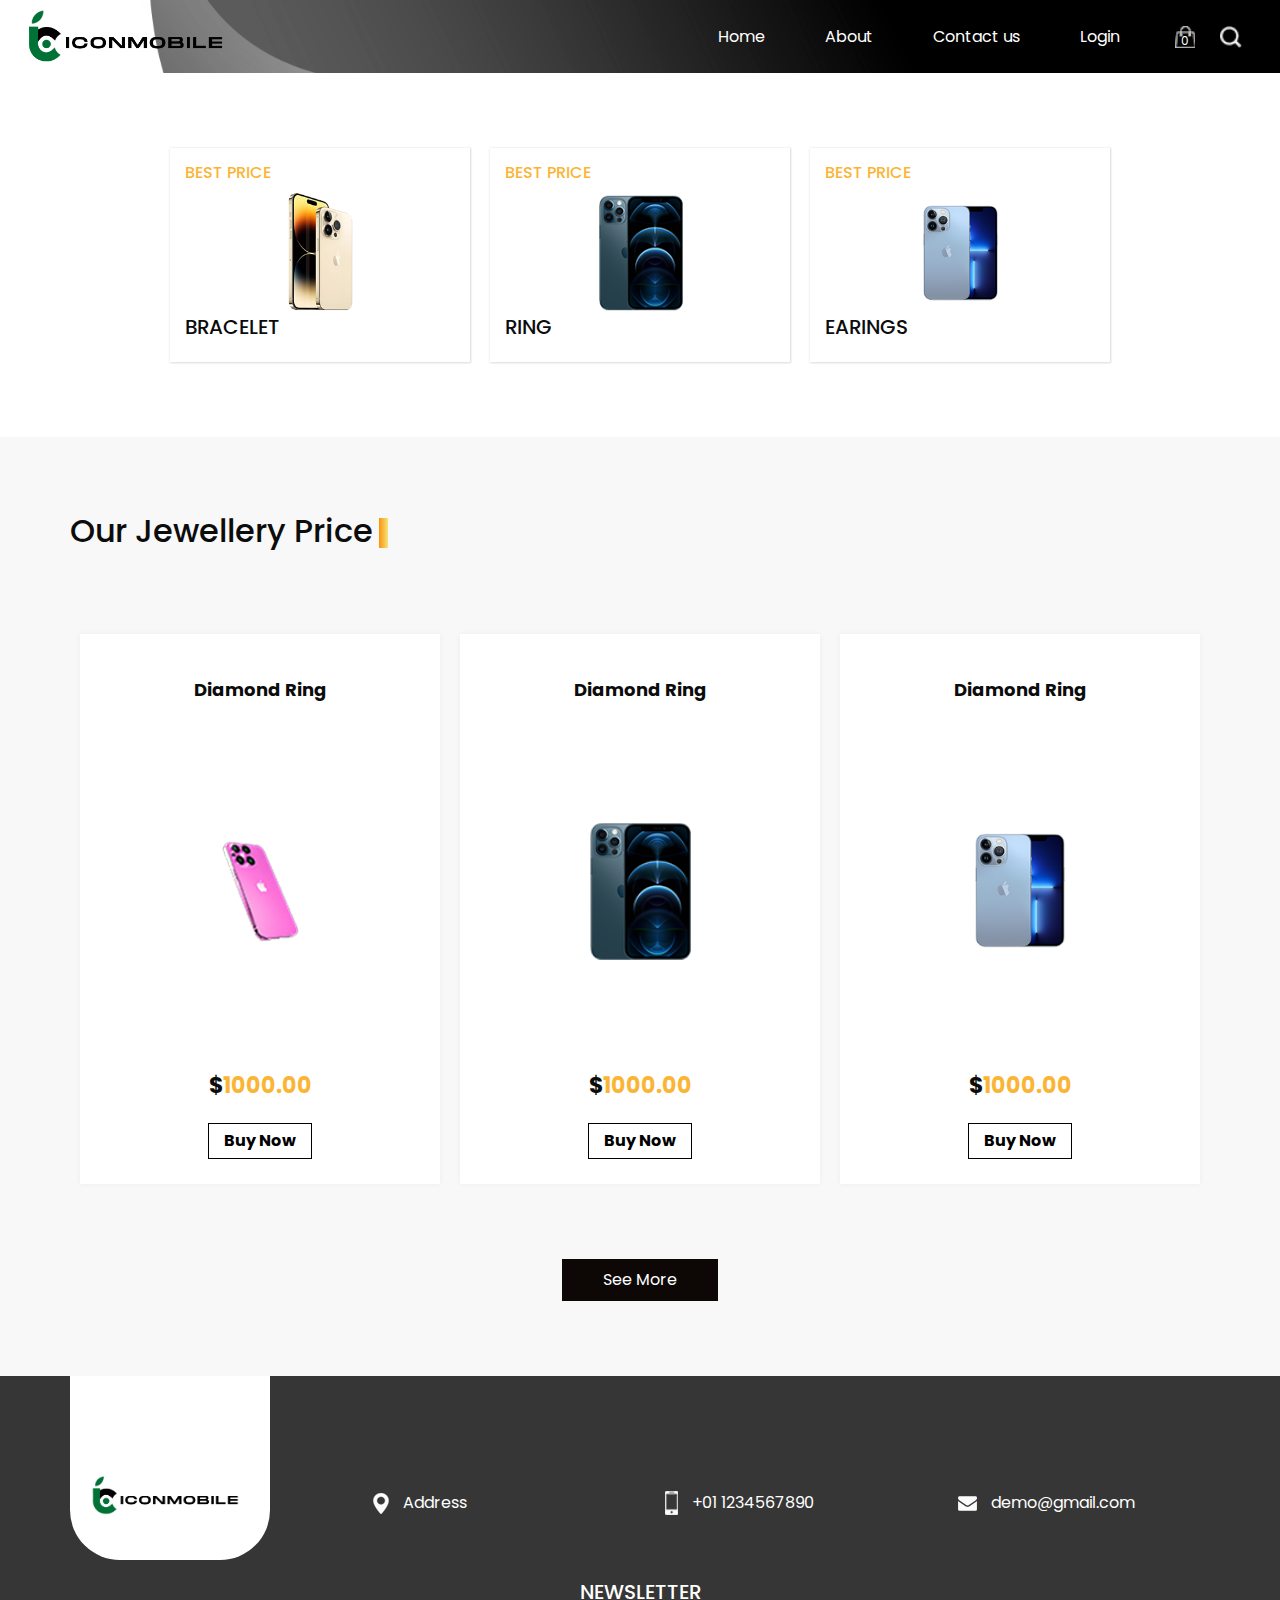
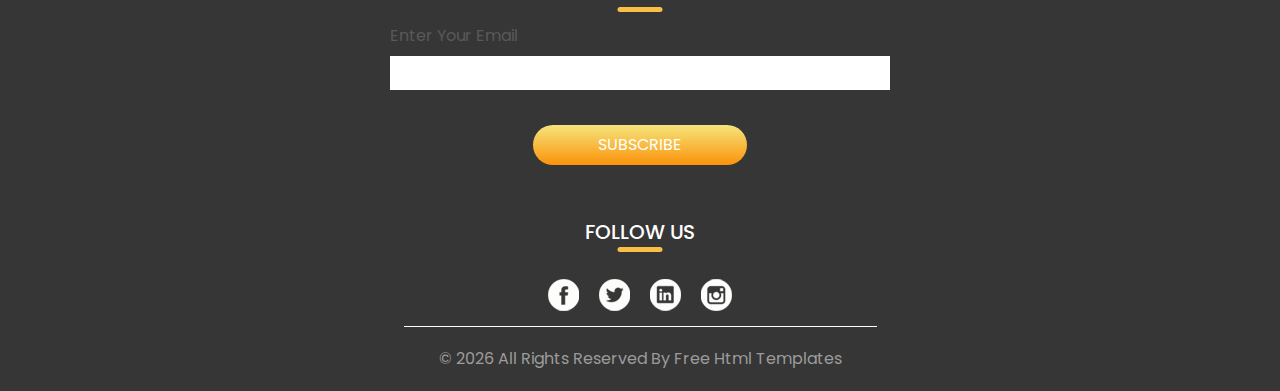
<file: jewellery.html>
<!DOCTYPE html>
<html>

<head>
  <!-- Basic -->
  <meta charset="utf-8" />
  <meta http-equiv="X-UA-Compatible" content="IE=edge" />
  <!-- Mobile Metas -->
  <meta name="viewport" content="width=device-width, initial-scale=1, shrink-to-fit=no" />
  <!-- Site Metas -->
  <meta name="keywords" content="" />
  <meta name="description" content="" />
  <meta name="author" content="" />

  <title>iConMobile</title>

  <!-- slider stylesheet -->
  <link rel="stylesheet" type="text/css" href="https://cdnjs.cloudflare.com/ajax/libs/OwlCarousel2/2.1.3/assets/owl.carousel.min.css" />

  <!-- bootstrap core css -->
  <link rel="stylesheet" type="text/css" href="css/bootstrap.css" />

  <!-- fonts style -->
  <link href="https://fonts.googleapis.com/css?family=Baloo+Chettan|Poppins:400,600,700&display=swap" rel="stylesheet">
  <!-- Custom styles for this template -->
  <link href="css/style.css" rel="stylesheet" />
  <!-- responsive style -->
  <link href="css/responsive.css" rel="stylesheet" />
</head>

<body class="sub_page">

  <div class="hero_area">
    <!-- header section strats -->
    <header class="header_section">
      <div class="container-fluid">
        <nav class="navbar navbar-expand-lg custom_nav-container ">
          <a class="navbar-brand" href="index.html">
            <img src="images/logo.png" alt="">
            <span>
              
            </span>
          </a>
          <button class="navbar-toggler" type="button" data-toggle="collapse" data-target="#navbarSupportedContent" aria-controls="navbarSupportedContent" aria-expanded="false" aria-label="Toggle navigation">
            <span class="navbar-toggler-icon"></span>
          </button>

          <div class="collapse navbar-collapse" id="navbarSupportedContent">
            <div class="d-flex ml-auto flex-column flex-lg-row align-items-center">
              <ul class="navbar-nav  ">
                <li class="nav-item active">
                  <a class="nav-link" href="index.html">Home <span class="sr-only">(current)</span></a>
                </li>
                <li class="nav-item">
                  <a class="nav-link" href="about.html"> About</a>
                </li>
                <!-- <li class="nav-item">
                  <a class="nav-link" href="jewellery.html">Jewellery </a>
                </li> -->
                <li class="nav-item">
                  <a class="nav-link" href="contact.html">Contact us</a>
                </li>
                <li class="nav-item">
                  <a class="nav-link" href="#">Login</a>
                </li>
              </ul>

            </div>
            <div class="quote_btn-container ">
              <a href="">
                <img src="images/cart.png" alt="">
                <div class="cart_number">
                  0
                </div>
              </a>
              <form class="form-inline">
                <button class="btn  my-2 my-sm-0 nav_search-btn" type="submit"></button>
              </form>
            </div>
          </div>
        </nav>
      </div>
    </header>
    <!-- end header section -->
  </div>

  <!-- item section -->

  <div class="item_section layout_padding2">
    <div class="container">
      <div class="item_container">
        <div class="box">
          <div class="price">
            <h6>
              Best PRICE
            </h6>
          </div>
          <div class="img-box">
            <img src="images/i-1.png" alt="">
          </div>
          <div class="name">
            <h5>
              Bracelet
            </h5>
          </div>
        </div>
        <div class="box">
          <div class="price">
            <h6>
              Best PRICE
            </h6>
          </div>
          <div class="img-box">
            <img src="images/i-2.png" alt="">
          </div>
          <div class="name">
            <h5>
              Ring
            </h5>
          </div>
        </div>
        <div class="box">
          <div class="price">
            <h6>
              Best PRICE
            </h6>
          </div>
          <div class="img-box">
            <img src="images/i-3.png" alt="">
          </div>
          <div class="name">
            <h5>
              Earings
            </h5>
          </div>
        </div>
      </div>
    </div>
  </div>

  <!-- end item section -->


  <!-- price section -->

  <section class="price_section layout_padding">
    <div class="container">
      <div class="heading_container">
        <h2>
          Our Jewellery Price
        </h2>
      </div>
      <div class="price_container">
        <div class="box">
          <div class="name">
            <h6>
              Diamond Ring
            </h6>
          </div>
          <div class="img-box">
            <img src="images/p-1.png" alt="">
          </div>
          <div class="detail-box">
            <h5>
              $<span>1000.00</span>
            </h5>
            <a href="">
              Buy Now
            </a>
          </div>
        </div>
        <div class="box">
          <div class="name">
            <h6>
              Diamond Ring
            </h6>
          </div>
          <div class="img-box">
            <img src="images/i-2.png" alt="">
          </div>
          <div class="detail-box">
            <h5>
              $<span>1000.00</span>
            </h5>
            <a href="">
              Buy Now
            </a>
          </div>
        </div>
        <div class="box">
          <div class="name">
            <h6>
              Diamond Ring
            </h6>
          </div>
          <div class="img-box">
            <img src="images/i-3.png" alt="">
          </div>
          <div class="detail-box">
            <h5>
              $<span>1000.00</span>
            </h5>
            <a href="">
              Buy Now
            </a>
          </div>
        </div>
      </div>
      <div class="d-flex justify-content-center">
        <a href="" class="price_btn">
          See More
        </a>
      </div>
    </div>
  </section>

  <!-- end price section -->





  <!-- info section -->
  <section class="info_section ">
    <div class="container">
      <div class="info_container">
        <div class="row">
          <div class="col-md-3">
            <div class="info_logo">
              <a href="">
                <img src="images/logo.png" alt="">
                <span>
                  
                </span>
              </a>
            </div>
          </div>
          <div class="col-md-3">
            <div class="info_contact">
              <a href="">
                <img src="images/location.png" alt="">
                <span>
                  Address
                </span>
              </a>
            </div>
          </div>
          <div class="col-md-3">
            <div class="info_contact">
              <a href="">
                <img src="images/phone.png" alt="">
                <span>
                  +01 1234567890
                </span>
              </a>
            </div>
          </div>
          <div class="col-md-3">
            <div class="info_contact">
              <a href="">
                <img src="images/mail.png" alt="">
                <span>
                  demo@gmail.com
                </span>
              </a>
            </div>
          </div>
        </div>
        <div class="info_form">
          <div class="d-flex justify-content-center">
            <h5 class="info_heading">
              Newsletter
            </h5>
          </div>
          <form action="">
            <div class="email_box">
              <label for="email2">Enter Your Email</label>
              <input type="text" id="email2">
            </div>
            <div>
              <button>
                subscribe
              </button>
            </div>
          </form>
        </div>
        <div class="info_social">
          <div class="d-flex justify-content-center">
            <h5 class="info_heading">
              Follow Us
            </h5>
          </div>
          <div class="social_box">
            <a href="">
              <img src="images/fb.png" alt="">
            </a>
            <a href="">
              <img src="images/twitter.png" alt="">
            </a>
            <a href="">
              <img src="images/linkedin.png" alt="">
            </a>
            <a href="">
              <img src="images/insta.png" alt="">
            </a>
          </div>
        </div>
      </div>
    </div>
  </section>

  <!-- end info_section -->

  <!-- footer section -->
  <section class="container-fluid footer_section">
    <p>
      &copy; <span id="displayYear"></span> All Rights Reserved By
      <a href="https://html.design/">Free Html Templates</a>
    </p>
  </section>
  <!-- footer section -->

  <script type="text/javascript" src="js/jquery-3.4.1.min.js"></script>
  <script type="text/javascript" src="js/bootstrap.js"></script>
  <script type="text/javascript" src="js/custom.js"></script>
</body>

</html>
</file>
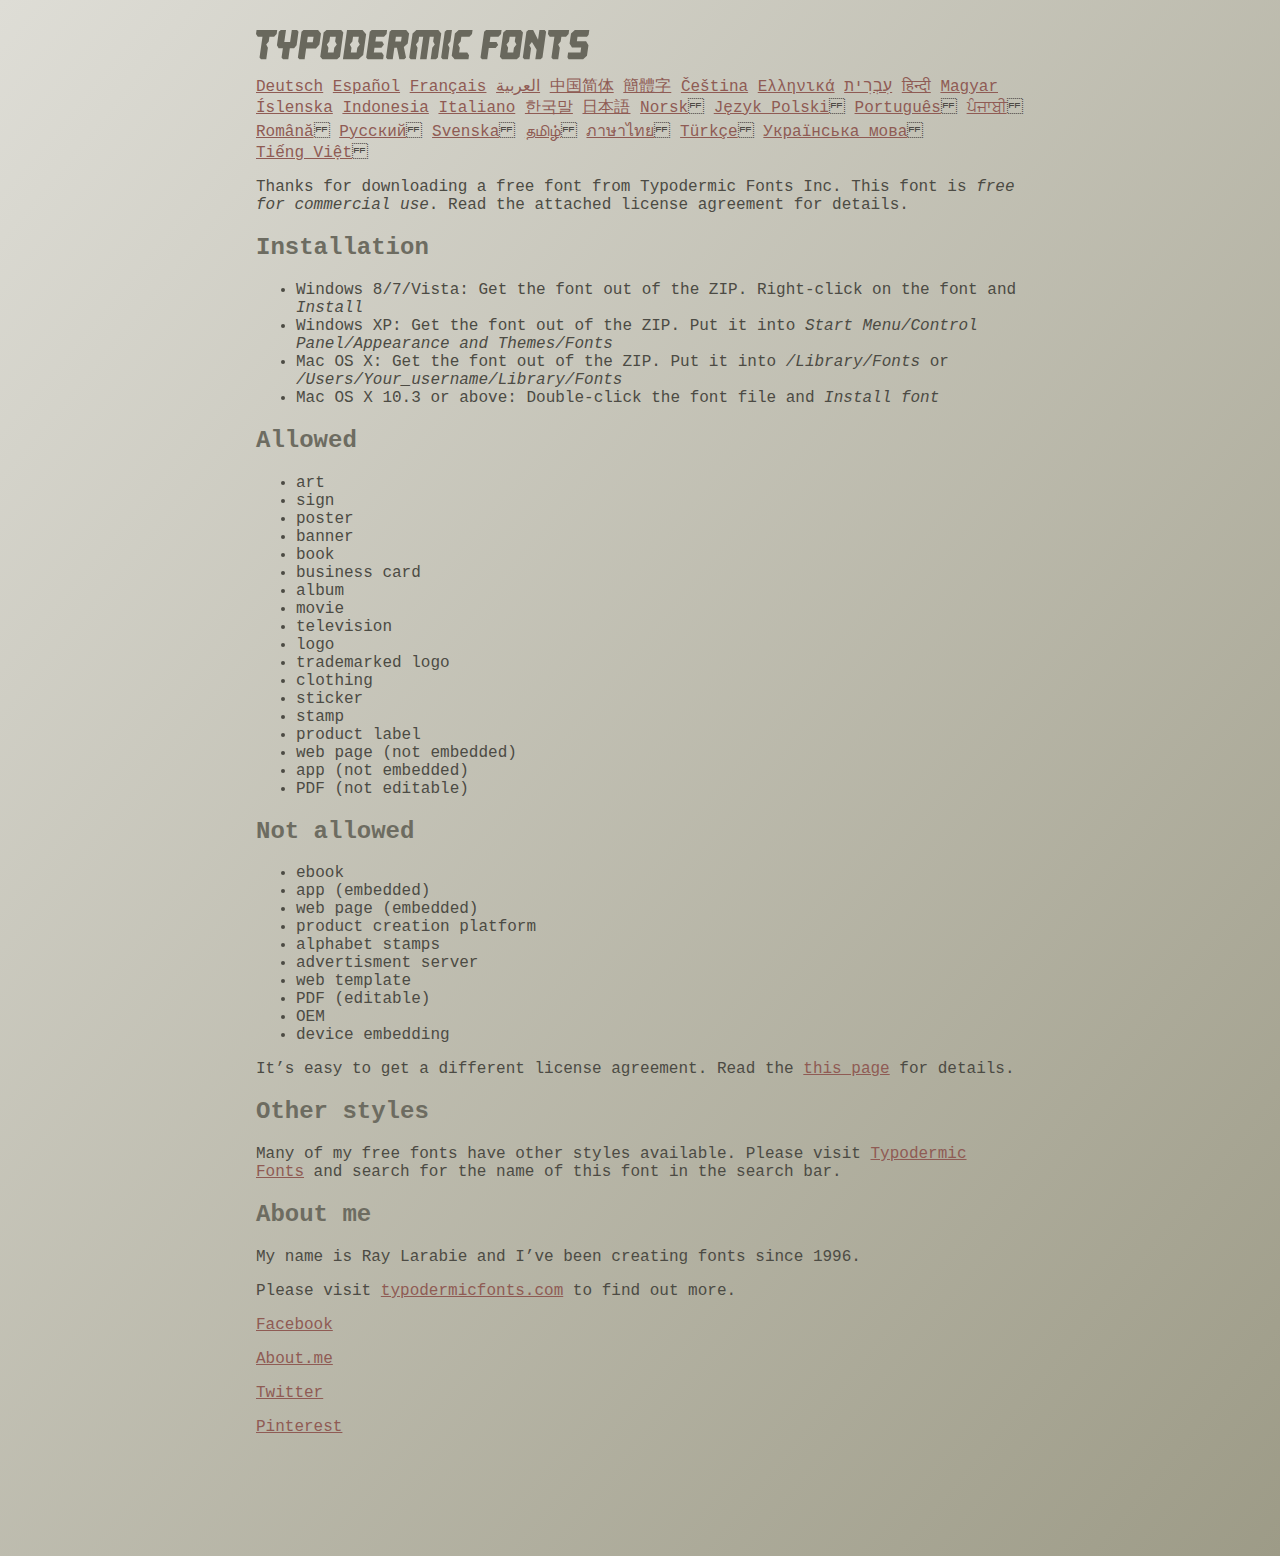
<file: fonts/ethnocentric/read-this.html>
<head>
<meta http-equiv="Content-Type" content="text/html; charset=utf-8">
<title>Typodermic Fonts Inc. Freeware Font instructions 2014</title>
<style type="text/css">
body {
	margin:30px 20% 120px 20%;
	padding:0px;
	font-family:Consolas, Courier, sans-serif;
	color:#4c4b44;
	background-color:#c2c1b3;

/* IE10 Consumer Preview */ 
background-image: -ms-linear-gradient(top left, #DEDDD6 0%, #9D9B87 100%);

/* Mozilla Firefox */ 
background-image: -moz-linear-gradient(top left, #DEDDD6 0%, #9D9B87 100%);

/* Opera */ 
background-image: -o-linear-gradient(top left, #DEDDD6 0%, #9D9B87 100%);

/* Webkit (Safari/Chrome 10) */ 
background-image: -webkit-gradient(linear, left top, right bottom, color-stop(0, #DEDDD6), color-stop(1, #9D9B87));

/* Webkit (Chrome 11+) */ 
background-image: -webkit-linear-gradient(top left, #DEDDD6 0%, #9D9B87 100%);

/* W3C Markup, IE10 Release Preview */ 
background-image: linear-gradient(to bottom right, #DEDDD6 0%, #9D9B87 100%);

	}
h2 {color:#6d6c61;}
a {color:#8f5b54;}
a:hover {color:#ffffff; background-color:#9a998c;}
</style>
</head>

<body>

<svg width="350px" height="30px">
	<path fill="#69685D" d="M0,4.006L0.554,0h20.674l-0.553,4.006l-2.559,2.772h-4.688l-0.682,4.816l-2.515,3.026l1.663,3.07
		l-1.62,11.594H4.987l-1.448-1.79l2.94-20.716H1.791L0,4.006z"/>
	<path fill="#69685D" d="M35.8,0h5.285l1.408,1.791l-1.876,13.343l-2.515,3.111h-4.264l-1.534,11.04h-5.286l-1.449-1.79l1.322-9.25
		h-4.263l-1.705-3.111l1.875-13.343L24.76,0h5.242l-1.706,12.064h5.799L35.8,0z"/>
	<path fill="#69685D" d="M62.09,0l2.899,3.453L63.412,14.58l-3.496,3.962h-9.805l-1.491,10.742h-5.244l-1.493-1.79l3.625-25.704
		L47.469,0H62.09z M50.965,12.362h5.797l0.81-5.583h-5.799L50.965,12.362z"/>
	<path fill="#69685D" d="M64.256,26.642l3.367-24.041L70.523,0h14.664l2.132,2.601l-3.368,24.041l-2.856,2.643H66.431L64.256,26.642
		z M73.335,11.595l-2.514,3.026l1.663,3.07l-0.683,4.816H77.6l0.68-4.816l2.516-3.07l-1.663-3.026l0.681-4.816h-5.796L73.335,11.595
		z"/>
	<path fill="#69685D" d="M86.926,29.285L91.017,0h15.518l3.581,4.307l-2.899,20.673l-4.774,4.305H86.926z M96.345,11.595
		l-2.515,3.026l1.664,3.07l-0.683,4.816h5.798l0.681-4.816l2.516-3.07l-1.663-3.026l0.681-4.816h-5.796L96.345,11.595z"/>
	<path fill="#69685D" d="M127.114,29.285h-15.473l-1.492-1.79l3.624-25.704L115.731,0h15.389l-0.554,4.006l-2.557,2.772h-7.971
		l-0.684,4.816h6.906l1.662,3.026l-2.515,3.111h-6.905l-0.683,4.775h8.057l1.791,2.771L127.114,29.285z"/>
	<path fill="#69685D" d="M150.21,0l2.898,3.453l-1.405,9.977l-3.881,3.452l2.217,10.613l-1.748,1.79h-4.944l-2.387-11.553h-2.6
		l-1.622,11.553h-5.241l-1.493-1.79l3.624-25.704L135.588,0H150.21z M145.691,6.779h-5.796l-0.683,4.816h5.799L145.691,6.779z"/>
	<path fill="#69685D" d="M159.92,29.285h-5.242l-1.492-1.79l3.41-24.042L160.432,0h21.911l2.897,3.453l-3.409,24.042l-1.876,1.79
		h-5.284l1.617-11.594l2.517-3.07l-1.662-3.026l0.681-4.816h-4.092l-3.154,22.506h-6.522l3.155-22.506h-4.134l-0.683,4.816
		l-2.515,3.026l1.663,3.07L159.92,29.285z"/>
	<path fill="#69685D" d="M191.879,29.285h-5.244l-1.492-1.79l3.624-25.704L190.728,0h5.242l-1.619,11.595l-2.516,3.026l1.663,3.07
		L191.879,29.285z"/>
	<path fill="#69685D" d="M213.018,25.279l-0.554,4.006h-13.854l-2.899-3.494l3.156-22.338L202.702,0h13.854l-0.555,4.006
		l-2.558,2.772h-8.1l-0.683,4.816l-2.515,3.026l1.663,3.07l-0.683,4.816h8.1L213.018,25.279z"/>
	<path fill="#69685D" d="M226.007,29.285l-1.492-1.79l3.624-25.704L230.1,0h15.473l-0.554,4.006l-2.557,2.772h-8.058l-0.724,5.115
		h6.818l1.664,3.07l-2.557,3.11h-6.82l-1.535,11.211H226.007z"/>
	<path fill="#69685D" d="M243.903,26.642l3.368-24.041L250.17,0h14.663l2.131,2.601l-3.367,24.041l-2.855,2.643h-14.664
		L243.903,26.642z M252.983,11.595l-2.516,3.026l1.662,3.07l-0.681,4.816h5.796l0.684-4.816l2.515-3.07l-1.664-3.026l0.684-4.816
		h-5.798L252.983,11.595z"/>
	<path fill="#69685D" d="M280.639,19.822l-4.731-7.758l-2.516,3.069l1.662,3.069l-1.533,11.082h-5.244l-1.493-1.79l3.626-25.704
		L272.37,0h4.773l4.902,9.677L283.41,0h5.285l1.407,1.791l-3.623,25.704l-1.877,1.79h-5.285L280.639,19.822z"/>
	<path fill="#69685D" d="M291.926,4.006L292.48,0h20.674l-0.554,4.006l-2.557,2.772h-4.691l-0.681,4.816l-2.516,3.026l1.664,3.07
		l-1.621,11.594h-5.285l-1.451-1.79l2.942-20.716h-4.689L291.926,4.006z"/>
	<path fill="#69685D" d="M325.168,17.478h-9.209l-2.387-3.923l1.45-10.102L318.857,0h14.452l-0.682,4.86l-1.621,1.918h-9.506
		l-0.64,4.561h9.208l2.388,3.878l-1.493,10.572l-3.836,3.494h-14.579l-1.107-1.917l0.682-4.86h12.362L325.168,17.478z"/>
</svg>

<br>

<p translate="no">

<a href="http://translate.google.com/translate?hl=en&sl=en&tl=de&u=http://typodermicfonts.com/wp-content/uploads/2014/02/read-this.html&sandbox=0&usg=ALkJrhivq6___mill12Uw6fPvMWyJxstkw">Deutsch</a>

<a href="http://translate.google.com/translate?hl=en&sl=en&tl=es&u=http://typodermicfonts.com/wp-content/uploads/2014/02/read-this.html&sandbox=0&usg=ALkJrhjAt3cpinDeMTX6Ro8UcZFqaE8K5Q">Español</a>

<a href="http://translate.google.com/translate?hl=en&sl=en&tl=fr&u=http://typodermicfonts.com/wp-content/uploads/2014/02/read-this.html&sandbox=0&usg=ALkJrhjObLPhFyyhwigF-dBoOZ3eXYdDsw">Français</a>

<a href="http://translate.google.com/translate?hl=en&sl=en&tl=ar&u=http://typodermicfonts.com/wp-content/uploads/2014/02/read-this.html&sandbox=0&usg=ALkJrhg2hs-st3zodt-AjmoeuPHfyJsTEg">العربية</a>

<a href="http://translate.google.com/translate?hl=en&sl=en&tl=zh-CN&u=http://typodermicfonts.com/wp-content/uploads/2014/02/read-this.html&sandbox=0&usg=ALkJrhiilVnjG1Ks0DN7UyRqbKExhxAT-Q">中国简体</a>

<a href="http://translate.google.com/translate?hl=en&sl=en&tl=zh-TW&u=http://typodermicfonts.com/wp-content/uploads/2014/02/read-this.html&sandbox=0&usg=ALkJrhiSCPRAYToARlHI4kxIK9eCIFKQhw">簡體字</a>

<a href="http://translate.google.com/translate?hl=en&sl=en&tl=cs&u=http://typodermicfonts.com/wp-content/uploads/2014/02/read-this.html&sandbox=0&usg=ALkJrhj3z2HOOmCXLT-ApYW2SCeBvTGvTA">Čeština</a>

<a href="http://translate.google.com/translate?hl=en&sl=en&tl=el&u=http://typodermicfonts.com/wp-content/uploads/2014/02/read-this.html&sandbox=0&usg=ALkJrhhoORG-43TvZ2NVrll3T0oyOZE0VA">Ελληνικά</a>

<a href="http://translate.google.com/translate?hl=en&sl=en&tl=iw&u=http://typodermicfonts.com/wp-content/uploads/2014/02/read-this.html&sandbox=0&usg=ALkJrhiP4kLXdDxVNuV6-9tHJ8Tbt-1xKw">עִבְרִית</a>

<a href="http://translate.google.com/translate?hl=en&sl=en&tl=hi&u=http://typodermicfonts.com/wp-content/uploads/2014/02/read-this.html&sandbox=0&usg=ALkJrhhJmUufReWrMTSaGKPPOqV7q5jpGQ">हिन्दी</a>

<a href="http://translate.google.com/translate?hl=en&sl=en&tl=hu&u=http://typodermicfonts.com/wp-content/uploads/2014/02/read-this.html&sandbox=0&usg=ALkJrhgfcL_UwP3jkr6Vvq35rkhETFuTug">Magyar</a>

<a href="http://translate.google.com/translate?hl=en&sl=en&tl=is&u=http://typodermicfonts.com/wp-content/uploads/2014/02/read-this.html&sandbox=0&usg=ALkJrhjpK9lELyRP50Vv3RNgqCJDb6d-GQ">Íslenska</a>

<a href="http://translate.google.com/translate?hl=en&sl=en&tl=id&u=http://typodermicfonts.com/wp-content/uploads/2014/02/read-this.html&sandbox=0&usg=ALkJrhiExV3gmyXBUVqcwNiGiUWQSRrgIQ">Indonesia</a>

<a href="http://translate.google.com/translate?hl=en&sl=en&tl=it&u=http://typodermicfonts.com/wp-content/uploads/2014/02/read-this.html&sandbox=0&usg=ALkJrhgMr2_uulaLYRSFz8C34rtcbN6XEg">Italiano</a>

<a href="http://translate.google.com/translate?hl=en&sl=en&tl=ko&u=http://typodermicfonts.com/wp-content/uploads/2014/02/read-this.html&sandbox=0&usg=ALkJrhhl_nNXiOMIiBERq879UXH1XYfZGw">한국말</a>

<a href="http://translate.google.com/translate?hl=en&ie=UTF8&prev=_t&sl=en&tl=ja&u=http://typodermicfonts.com/wp-content/uploads/2014/02/read-this.html&sandbox=0&usg=ALkJrhi2FvSFgSUub72-Sq2moIRAosCiLA">日本語</a>

<a href="http://translate.google.com/translate?hl=en&sl=en&tl=no&u=http://typodermicfonts.com/wp-content/uploads/2014/02/read-this.html&sandbox=0&usg=ALkJrhhnf9AGd5hfxwA04e1w-tfYPha1ww">Norsk</a>
<a href="http://translate.google.com/translate?hl=en&sl=en&tl=pl&u=http://typodermicfonts.com/wp-content/uploads/2014/02/read-this.html&sandbox=0&usg=ALkJrhjZTe5eJRrZffLe0zgqEHPrMb8pOQ">Język&nbsp;Polski</a>
<a href="http://translate.google.com/translate?hl=en&sl=en&tl=pt-BR&u=http://typodermicfonts.com/wp-content/uploads/2014/02/read-this.html&sandbox=0&usg=ALkJrhg-zp3i6AcZCv02ONjZ5YvkcCFDBw">Português</a>
<a href="http://translate.google.com/translate?hl=en&sl=en&tl=pa&u=http://typodermicfonts.com/wp-content/uploads/2014/02/read-this.html&sandbox=0&usg=ALkJrhhPEMoYvW59_DJT7y6fxgG2IMh23A">ਪੰਜਾਬੀ</a>
<a href="http://translate.google.com/translate?hl=en&sl=en&tl=ro&u=http://typodermicfonts.com/wp-content/uploads/2014/02/read-this.html&sandbox=0&usg=ALkJrhgD0R8zxuQQh-YmFpQTJdvjhAYm2A">Română</a>
<a href="http://translate.google.com/translate?hl=en&sl=en&tl=ru&u=http://typodermicfonts.com/wp-content/uploads/2014/02/read-this.html&sandbox=0&usg=ALkJrhgI6c7Pd-FCcipT4xc2NPTefj5JJg">Русский</a>
<a href="http://translate.google.com/translate?hl=en&sl=en&tl=sv&u=http://typodermicfonts.com/wp-content/uploads/2014/02/read-this.html&sandbox=0&usg=ALkJrhhA8gW_-rjCbZQ5TK46zFMB3_StEQ">Svenska</a>
<a href="http://translate.google.com/translate?hl=en&sl=en&tl=ta&u=http://typodermicfonts.com/wp-content/uploads/2014/02/read-this.html&sandbox=0&usg=ALkJrhiwxxCEPzu3pHBXP-fbTZaOzYqe3g">தமிழ்</a>
<a href="http://translate.google.com/translate?hl=en&sl=en&tl=th&u=http://typodermicfonts.com/wp-content/uploads/2014/02/read-this.html&sandbox=0&usg=ALkJrhjP1N1DRUB1M81k5mi5KnRtt5C2-Q">ภาษาไทย</a>
<a href="http://translate.google.com/translate?hl=en&sl=en&tl=tr&u=http://typodermicfonts.com/wp-content/uploads/2014/02/read-this.html&sandbox=0&usg=ALkJrhiTYbD039OWznCcGyQnMy89_v-1gA">Türkçe</a>
<a href="http://translate.google.com/translate?hl=en&sl=en&tl=uk&u=http%3A%2F%2Ftypodermicfonts.com%2Fwp-content%2Fuploads%2F2014%2F02%2Fread-this.html">Українська&nbsp;мова</a>
<a href="http://translate.google.com/translate?hl=en&sl=en&tl=vi&u=http://typodermicfonts.com/wp-content/uploads/2014/02/read-this.html&sandbox=0&usg=ALkJrhirTQPOLCZognLpxOvJQT_158y07A">Tiếng&nbsp;Việt</a>
</p>


<p>Thanks for downloading a free font from <span translate="no">Typodermic Fonts Inc.</span> This font is <em>free for commercial use</em>. Read the attached license agreement for details.</p>


<h2>Installation</h2>

<ul>
<li>Windows 8/7/Vista: Get the font out of the ZIP. Right-click on the font and <em>Install</em>
<li>Windows XP: Get the font out of the ZIP. Put it into <cite translate="no">Start Menu/Control Panel/Appearance and Themes/Fonts</cite>
<li>Mac OS X: Get the font out of the ZIP. Put it into <cite translate="no">/Library/Fonts</cite> or <cite translate="no">/Users/Your_username/Library/Fonts</cite>
<li>Mac OS X 10.3 or above: Double-click the font file and <em>Install font</em>
</ul>


<h2>Allowed</h2>

<ul>
<li>art
<li>sign
<li>poster
<li>banner
<li>book
<li>business card
<li>album
<li>movie
<li>television
<li>logo
<li>trademarked logo
<li>clothing
<li>sticker
<li>stamp
<li>product label
<li>web page (not embedded)
<li>app (not embedded)
<li>PDF (not editable)
</ul>

<h2>Not allowed</h2>

<ul>
<li>ebook
<li>app (embedded)
<li>web page (embedded)
<li>product creation platform
<li>alphabet stamps
<li>advertisment server
<li>web template
<li>PDF (editable)
<li>OEM
<li>device embedding
</ul>

<p>It&rsquo;s easy to get a different license agreement. Read the <a href="http://typodermicfonts.com/custom/">this page</a> for details.</p>

<h2>Other styles</h2>

<p>Many of my free fonts have other styles available. Please visit <a href="http://typodermicfonts.com">Typodermic Fonts</a> and search for the name of this font in the search bar.</p>


<h2>About me</h2>

<p>My name is <span translate="no">Ray Larabie</span> and I&rsquo;ve been creating fonts since 1996.</p>

<p>Please visit <a href="http://typodermicfonts.com">typodermicfonts.com</a> to find out more.</p>

<p translate="no"><a href="https://www.facebook.com/pages/Typodermic-Fonts/7153899975">Facebook</a></p>
<p translate="no"><a href="http://about.me/raylarabie/#">About.me</a></p>
<p translate="no"><p><a href="https://twitter.com/typodermic">Twitter</a></p>
<p translate="no"><p><a href="http://www.pinterest.com/plywood747/">Pinterest</a></p>

</body>
</file>
<file: css/style.css>
body {
  font-family: "Poppins", sans-serif;
  color: #0c0c0c;
  background-color: #ffffff;
}

.layout_padding {
  padding: 75px 0;
}

.layout_padding2 {
  padding: 45px 0;
}

.layout_padding2-top {
  padding-top: 45px;
}

.layout_padding2-bottom {
  padding-bottom: 45px;
}

.layout_padding-top {
  padding-top: 75px;
}

.layout_padding-bottom {
  padding-bottom: 75px;
}

.heading_container {
  display: -webkit-box;
  display: -ms-flexbox;
  display: flex;
}

.heading_container h2 {
  position: relative;
}

.heading_container h2::before {
  content: "";
  position: absolute;
  width: 9px;
  height: 30px;
  top: 14%;
  right: -15px;
  background: -webkit-gradient(linear, left top, right top, from(#fb930a), to(#f5e47b));
  background: linear-gradient(to right, #fb930a, #f5e47b);
}

/*header section*/
.hero_area {
  height: 100vh;
  position: relative;
  background-image: url(../images/hero-bg.png);
  background-size: cover;
  background-position: bottom right;
  background-repeat: no-repeat;
}

.sub_page .hero_area {
  height: auto;
  background-position: top right;
}

.hero_area.sub_pages {
  height: auto;
}

.header_section .container-fluid {
  padding-right: 25px;
  padding-left: 25px;
}

.header_section .nav_container {
  margin: 0 auto;
}

.custom_nav-container.navbar-expand-lg .navbar-nav .nav-link {
  padding: 10px 30px;
  color: #ffffff;
  text-align: center;
}

a,
a:hover,
a:focus {
  text-decoration: none;
}

a:hover,
a:focus {
  color: initial;
}

.btn,
.btn:focus {
  outline: none !important;
  -webkit-box-shadow: none;
          box-shadow: none;
}

.custom_nav-container .nav_search-btn {
  background-image: url(../images/search-icon.png);
  background-size: 22px;
  background-repeat: no-repeat;
  background-position-y: 7px;
  width: 35px;
  height: 35px;
  padding: 0;
  border: none;
}

.navbar-brand {
  display: -webkit-box;
  display: -ms-flexbox;
  display: flex;
  -webkit-box-align: center;
      -ms-flex-align: center;
          align-items: center;
}

.navbar-brand img {
  width: 200px;
  margin-right: 5px;
}

.navbar-brand span {
  font-size: 22px;
  font-weight: 700;
  color: #191919;
  text-transform: uppercase;
}

.custom_nav-container {
  z-index: 99999;
  padding: 5px 0;
}

.custom_nav-container .navbar-toggler {
  outline: none;
}

.custom_nav-container .navbar-toggler .navbar-toggler-icon {
  background-image: url(../images/menu.png);
  background-size: 45px;
}

.quote_btn-container {
  display: -webkit-box;
  display: -ms-flexbox;
  display: flex;
  -webkit-box-align: center;
      -ms-flex-align: center;
          align-items: center;
}

.quote_btn-container a {
  color: #000000;
  position: relative;
}

.quote_btn-container a .cart_number {
  position: absolute;
  top: 68%;
  left: 50%;
  -webkit-transform: translate(-50%, -50%);
          transform: translate(-50%, -50%);
  color: #ffffff;
  font-size: 12px;
}

.quote_btn-container a img {
  width: 20px;
  margin: 0 25px;
}

/*end header section*/
/* slider section */
.slider_section {
  height: calc(100% - 70px);
  display: -webkit-box;
  display: -ms-flexbox;
  display: flex;
  -webkit-box-align: center;
      -ms-flex-align: center;
          align-items: center;
  position: relative;
}

.slider_section .row {
  -webkit-box-align: center;
      -ms-flex-align: center;
          align-items: center;
}

.slider_section .design-box {
  position: absolute;
  bottom: 0;
  -webkit-transform: translateY(-50%);
          transform: translateY(-50%);
  left: 0;
  width: 75px;
}

.slider_section .design-box img {
  width: 100%;
}

.slider_section .slider_number-container {
  position: absolute;
  top: 45%;
  -webkit-transform: translateY(-50%);
          transform: translateY(-50%);
  right: 4%;
  text-align: center;
  opacity: .6;
}

.slider_section .slider_number-container hr {
  width: 1px;
  height: 50px;
  border: none;
  background-color: #ffffff;
}

.slider_section .slider_number-container .number-box {
  display: -webkit-box;
  display: -ms-flexbox;
  display: flex;
  -webkit-box-orient: vertical;
  -webkit-box-direction: normal;
      -ms-flex-direction: column;
          flex-direction: column;
  -webkit-box-pack: center;
      -ms-flex-pack: center;
          justify-content: center;
  -webkit-box-align: center;
      -ms-flex-align: center;
          align-items: center;
  color: #ffffff;
  text-transform: uppercase;
}

.slider_section .detail_box h2 {
  margin-bottom: 0;
  display: -webkit-box;
  display: -ms-flexbox;
  display: flex;
  -webkit-box-align: center;
      -ms-flex-align: center;
          align-items: center;
}

.slider_section .detail_box h2 span {
  margin-right: 10px;
}

.slider_section .detail_box h2 hr {
  margin: 0;
  border: none;
  width: 55px;
  height: 1px;
  background-color: #000000;
}

.slider_section .detail_box h1 {
  font-weight: bold;
  text-transform: uppercase;
  font-size: 5rem;
  margin-bottom: 30px;
}

.slider_section .detail_box a {
  display: inline-block;
  padding: 8px 40px;
  background-color: #0d0806;
  border: 1px solid #0d0806;
  color: #ffffff;
  border-radius: 0;
  margin: 35px 0;
}

.slider_section .detail_box a:hover {
  background-color: transparent;
  color: #0d0806;
}

.slider_section .img-box img {
  width: 100%;
}

.slider_section .carousel-indicators {
  padding: 0;
  margin: 0;
  right: initial;
  bottom: 22%;
  left: 17%;
}

.slider_section .carousel-indicators li {
  text-indent: 0;
  width: auto;
  height: auto;
  opacity: 1;
  background-color: transparent;
  border: none;
  color: #c0c0c0;
  font-size: 24px;
  display: none;
}

.slider_section .carousel-indicators li.active {
  display: block;
}

.item_section .item_container {
  display: -webkit-box;
  display: -ms-flexbox;
  display: flex;
  -webkit-box-pack: center;
      -ms-flex-pack: center;
          justify-content: center;
  -ms-flex-wrap: wrap;
      flex-wrap: wrap;
}

.item_section .item_container .box {
  width: 300px;
  display: -webkit-box;
  display: -ms-flexbox;
  display: flex;
  -webkit-box-orient: vertical;
  -webkit-box-direction: normal;
      -ms-flex-direction: column;
          flex-direction: column;
  -webkit-box-pack: justify;
      -ms-flex-pack: justify;
          justify-content: space-between;
  margin: 30px 10px;
  padding: 15px;
  -webkit-box-shadow: 0px 0px 2px 0.5px rgba(0, 0, 0, 0.15);
  box-shadow: 0px 0px 2px 0.5px rgba(0, 0, 0, 0.15);
}

.item_section .item_container .box .img-box {
  width: 100%;
  display: -webkit-box;
  display: -ms-flexbox;
  display: flex;
  -webkit-box-pack: center;
      -ms-flex-pack: center;
          justify-content: center;
}

.item_section .item_container .box .img-box img {
  width: 125px;
}

.item_section .item_container .box h6 {
  color: #fbb534;
  text-transform: uppercase;
}

.item_section .item_container .box h5 {
  text-transform: uppercase;
}

.item_section .item_container .box:hover {
  -webkit-box-shadow: 0px 0px 25px 1px rgba(0, 0, 0, 0.1);
          box-shadow: 0px 0px 25px 1px rgba(0, 0, 0, 0.1);
}

.about_section {
  position: relative;
}

.about_section .design-box {
  position: absolute;
  bottom: 0;
  -webkit-transform: translateY(-50%);
          transform: translateY(-50%);
  right: 0;
  width: 75px;
}

.about_section .design-box img {
  width: 100%;
}

.about_section .row {
  -webkit-box-align: center;
      -ms-flex-align: center;
          align-items: center;
}

.about_section .detail-box p {
  margin-top: 35px;
}

.about_section .detail-box a {
  display: inline-block;
  padding: 8px 40px;
  background-color: #0d0806;
  border: 1px solid #0d0806;
  color: #ffffff;
  border-radius: 0;
  margin-top: 35px;
}

.about_section .detail-box a:hover {
  background-color: transparent;
  color: #0d0806;
}

.about_section .img-box img {
  width: 100%;
}

.price_section {
  background-color: #f8f8f8;
}

.price_section .price_container {
  display: -webkit-box;
  display: -ms-flexbox;
  display: flex;
  -webkit-box-pack: center;
      -ms-flex-pack: center;
          justify-content: center;
  padding: 40px 0;
  -ms-flex-wrap: wrap;
      flex-wrap: wrap;
}

.price_section .price_container .box {
  min-width: 300px;
  max-width: 360px;
  height: 550px;
  display: -webkit-box;
  display: -ms-flexbox;
  display: flex;
  -webkit-box-orient: vertical;
  -webkit-box-direction: normal;
      -ms-flex-direction: column;
          flex-direction: column;
  -webkit-box-align: center;
      -ms-flex-align: center;
          align-items: center;
  -webkit-box-pack: justify;
      -ms-flex-pack: justify;
          justify-content: space-between;
  margin: 35px 10px;
  padding: 45px 0 25px 0;
  text-align: center;
  background-color: #ffffff;
  -webkit-box-shadow: 0px 0px 6px 0 rgba(0, 0, 0, 0.05);
  box-shadow: 0px 0px 6px 0 rgba(0, 0, 0, 0.05);
  -webkit-box-flex: 1;
      -ms-flex-positive: 1;
          flex-grow: 1;
}

.price_section .price_container .box .img-box {
  width: 100%;
  display: -webkit-box;
  display: -ms-flexbox;
  display: flex;
  -webkit-box-pack: center;
      -ms-flex-pack: center;
          justify-content: center;
}

.price_section .price_container .box .img-box img {
  width: 150px;
}

.price_section .price_container .box h6 {
  font-weight: bold;
  font-size: 18px;
}

.price_section .price_container .box .detail-box h5 {
  text-transform: uppercase;
  font-weight: bold;
  font-size: 22px;
}

.price_section .price_container .box .detail-box h5 span {
  color: #fbb534;
}

.price_section .price_container .box .detail-box a {
  display: inline-block;
  padding: 5px 15px;
  border: 1px solid #000000;
  font-weight: bold;
  color: #000000;
  margin-top: 15px;
}

.price_section .price_container .box:hover a {
  border-color: #fbb534;
  color: #fbb534;
}

.price_section .price_btn {
  display: inline-block;
  padding: 8px 40px;
  background-color: #0d0806;
  border: 1px solid #0d0806;
  color: #ffffff;
  border-radius: 0;
}

.price_section .price_btn:hover {
  background-color: transparent;
  color: #0d0806;
}

.ring_section {
  text-align: center;
  position: relative;
}

.ring_section .row {
  -webkit-box-align: center;
      -ms-flex-align: center;
          align-items: center;
}

.ring_section .container {
  -webkit-box-shadow: 0px 0px 56px 1px rgba(0, 0, 0, 0.08);
  box-shadow: 0px 0px 56px 1px rgba(0, 0, 0, 0.08);
}

.ring_section .design-box {
  position: absolute;
  bottom: 0;
  -webkit-transform: translateY(-50%);
          transform: translateY(-50%);
  left: 0;
  width: 75px;
}

.ring_section .design-box img {
  width: 100%;
}

.ring_section .ring_container .detail-box h4 {
  text-transform: uppercase;
  color: #fbb534;
}

.ring_section .ring_container .detail-box a {
  display: inline-block;
  padding: 5px 15px;
  border: 1px solid #000000;
  font-weight: bold;
  color: #000000;
  margin-top: 15px;
}

.ring_section .ring_container .img-box img {
  width: 100%;
}

.client_section .heading_container {
  -webkit-box-pack: center;
      -ms-flex-pack: center;
          justify-content: center;
}

.client_section .secondary_heading {
  text-align: center;
}

.client_section .client_container {
  display: -webkit-box;
  display: -ms-flexbox;
  display: flex;
  -webkit-box-align: center;
      -ms-flex-align: center;
          align-items: center;
  border: 1px solid #fbb534;
  padding: 25px;
  width: 85%;
  margin: 75px auto;
}

.client_section .client_container .client-id {
  display: -webkit-box;
  display: -ms-flexbox;
  display: flex;
  -webkit-box-align: center;
      -ms-flex-align: center;
          align-items: center;
  width: 45%;
}

.client_section .client_container .client-id .img-box {
  margin-right: 25px;
}

.client_section .client_container .client-id .img-box img {
  width: 100%;
}

.client_section .client_container .client-id h5 {
  font-weight: bold;
}

.client_section .client_container .client-id h6 {
  color: #f6d768;
}

.client_section .client_container .detail-box {
  width: 55%;
}

.client_section .client_container .detail-box p {
  margin: 0;
}

.client_section .carousel-control-prev,
.client_section .carousel-control-next {
  opacity: 1;
}

.client_section .carousel-control-prev {
  -webkit-box-pack: start;
      -ms-flex-pack: start;
          justify-content: flex-start;
}

.client_section .carousel-control-next {
  -webkit-box-pack: end;
      -ms-flex-pack: end;
          justify-content: flex-end;
}

.client_section .carousel-control-prev-icon,
.client_section .carousel-control-next-icon {
  width: 30px;
  height: 30px;
  background-size: 25px;
}

.client_section .carousel-control-prev-icon {
  background-image: url(../images/prev-black.png);
}

.client_section .carousel-control-prev-icon:hover {
  background-image: url(../images/prev.png);
}

.client_section .carousel-control-next-icon {
  background-image: url(../images/next-black.png);
}

.client_section .carousel-control-next-icon:hover {
  background-image: url(../images/next.png);
}

.contact_section {
  position: relative;
}

.contact_section .design-box {
  position: absolute;
  bottom: 50%;
  -webkit-transform: translateY(50%);
          transform: translateY(50%);
  right: 0;
  width: 75px;
}

.contact_section .design-box img {
  width: 100%;
}

.contact_section h2 {
  margin-bottom: 65px;
}

.contact_section form {
  padding-right: 35px;
}

.contact_section input {
  width: 100%;
  border: none;
  height: 50px;
  margin-bottom: 25px;
  padding-left: 25px;
  background-color: transparent;
  outline: none;
  color: #101010;
  -webkit-box-shadow: 0px 2px 5px 0px rgba(0, 0, 0, 0.16);
  box-shadow: 0px 2px 5px 0px rgba(0, 0, 0, 0.16);
}

.contact_section input::-webkit-input-placeholder {
  color: #131313;
}

.contact_section input:-ms-input-placeholder {
  color: #131313;
}

.contact_section input::-ms-input-placeholder {
  color: #131313;
}

.contact_section input::placeholder {
  color: #131313;
}

.contact_section input.message-box {
  height: 120px;
}

.contact_section button {
  padding: 12px 45px;
  outline: none;
  border: none;
  border-radius: 30px;
  color: #fff;
  background: -webkit-gradient(linear, left top, left bottom, from(#f5e47b), to(#fb930a));
  background: linear-gradient(to bottom, #f5e47b, #fb930a);
  margin-top: 35px;
}

.contact_section .map_container {
  height: 100%;
  padding-bottom: 110px;
}

.contact_section .map_container .map-responsive {
  height: 100%;
}

.info_section {
  background-color: #363636;
  color: #ffffff;
}

.info_section .info_container .info_logo {
  display: -webkit-box;
  display: -ms-flexbox;
  display: flex;
  -webkit-box-pack: center;
      -ms-flex-pack: center;
          justify-content: center;
  padding: 100px 10px 45px 10px;
  background-color: #ffffff;
  width: 200px;
  border-radius: 0 0 50px 50px;
}

.info_section .info_container .info_logo a {
  display: -webkit-box;
  display: -ms-flexbox;
  display: flex;
  -webkit-box-align: center;
      -ms-flex-align: center;
          align-items: center;
}

.info_section .info_container .info_logo a img {
  width: 150px;
  margin-right: 10px;
}

.info_section .info_container .info_logo a span {
  text-transform: uppercase;
  color: #000000;
  font-size: 28px;
  font-weight: bold;
}

.info_section .info_container .info_contact {
  padding: 115px 10px 45px 10px;
}

.info_section .info_container .info_contact a {
  color: #ffffff;
}

.info_section .info_container .info_contact a img {
  margin-right: 10px;
}

.info_section .info_heading {
  text-transform: uppercase;
  margin: 20px 0;
  position: relative;
}

.info_section .info_heading::before {
  content: "";
  width: 45px;
  height: 5px;
  position: absolute;
  bottom: -8px;
  left: 50%;
  -webkit-transform: translateX(-50%);
          transform: translateX(-50%);
  border-radius: 5px;
  background-color: #f8bf46;
}

.info_section .info_form form {
  display: -webkit-box;
  display: -ms-flexbox;
  display: flex;
  -webkit-box-orient: vertical;
  -webkit-box-direction: normal;
      -ms-flex-direction: column;
          flex-direction: column;
  -webkit-box-align: center;
      -ms-flex-align: center;
          align-items: center;
}

.info_section .info_form form .email_box {
  display: -webkit-box;
  display: -ms-flexbox;
  display: flex;
  -webkit-box-orient: vertical;
  -webkit-box-direction: normal;
      -ms-flex-direction: column;
          flex-direction: column;
}

.info_section .info_form form label {
  color: #5a5959;
}

.info_section .info_form form input {
  width: 500px;
  border: none;
  background-color: #ffffff;
  outline: none;
  padding: 5px;
}

.info_section .info_form form button {
  padding: 8px 65px;
  outline: none;
  border: none;
  border-radius: 30px;
  color: #fff;
  background: -webkit-gradient(linear, left top, left bottom, from(#f5e47b), to(#fb930a));
  background: linear-gradient(to bottom, #f5e47b, #fb930a);
  margin-top: 35px;
  text-transform: uppercase;
}

.info_section .info_social {
  padding-top: 35px;
  display: -webkit-box;
  display: -ms-flexbox;
  display: flex;
  -webkit-box-orient: vertical;
  -webkit-box-direction: normal;
      -ms-flex-direction: column;
          flex-direction: column;
  -webkit-box-align: center;
      -ms-flex-align: center;
          align-items: center;
}

.info_section .info_social .social_box {
  display: -webkit-box;
  display: -ms-flexbox;
  display: flex;
  margin: 15px auto;
  -webkit-box-align: center;
      -ms-flex-align: center;
          align-items: center;
}

.info_section .info_social .social_box img {
  min-width: 10px;
  margin: 0 10px;
}

/* footer section*/
.footer_section {
  background-color: #363636;
  display: -webkit-box;
  display: -ms-flexbox;
  display: flex;
  -webkit-box-pack: center;
      -ms-flex-pack: center;
          justify-content: center;
  position: relative;
}

.footer_section p {
  border-top: 1px solid #ffffff;
  color: #9c9b9b;
  margin: 0;
  text-align: center;
  padding: 20px 35px;
  margin: 0;
}

.footer_section a {
  color: #9c9b9b;
}
/*# sourceMappingURL=style.css.map */
</file>
<file: css/responsive.css>
@media (max-width: 1120px) {}

@media (max-width: 992px) {

  .custom_nav-container.navbar-expand-lg .navbar-nav .nav-link {
    color: #000000;
  }

  .quote_btn-container {
    display: none;
  }


  .ring_section .ring_container .detail-box {
    margin-bottom: 45px;
  }

  .price_section .price_container .box {
    height: 450px;
  }
}

@media (max-width: 768px) {
  .hero_area {
    background-position: top left;
    height: auto;
  }

  .slider_section {
    padding: 45px 0;
  }

  .contact_section button {
    margin-bottom: 45px;
    margin-left: auto;
    margin-right: auto;
  }

  .contact_section form {
    padding: 0;
  }

  .client_section .client_container {
    flex-direction: column;
  }

  .client_section .client_container .client-id {
    width: auto;
  }

  .client_section .client_container .detail-box {
    margin-top: 35px;
    width: auto;
  }

  .contact_section .map_container {
    height: 350px;
    padding: 0;
  }

  .info_section .col-md-3 {
    display: flex;
    justify-content: center;
  }

  .info_section .info_container .info_contact {
    padding: 35px 0;
  }

  .info_section .info_form form input {
    width: 100%;
  }

  .ring_section {
    padding-left: 15px;
    padding-right: 15px;
  }
}

@media (max-width: 576px) {
  .slider_section .detail_box {
    text-align: center;
  }

  .slider_section .detail_box h1 {
    font-size: 4rem;
  }

}

@media (max-width: 480px) {

  .client_section .carousel-control-prev,
  .client_section .carousel-control-next {
    display: none;
  }
}

@media (max-width: 420px) {
  .slider_section .detail_box h1 {
    font-size: 3rem;
  }

  .slider_section .detail_box h2 {
    font-size: 1.8rem;
  }

  .heading_container h2::before {
    display: none;
  }
}

@media (max-width: 360px) {}

@media (min-width: 1200px) {
  .container {
    max-width: 1170px;
  }
}
</file>
